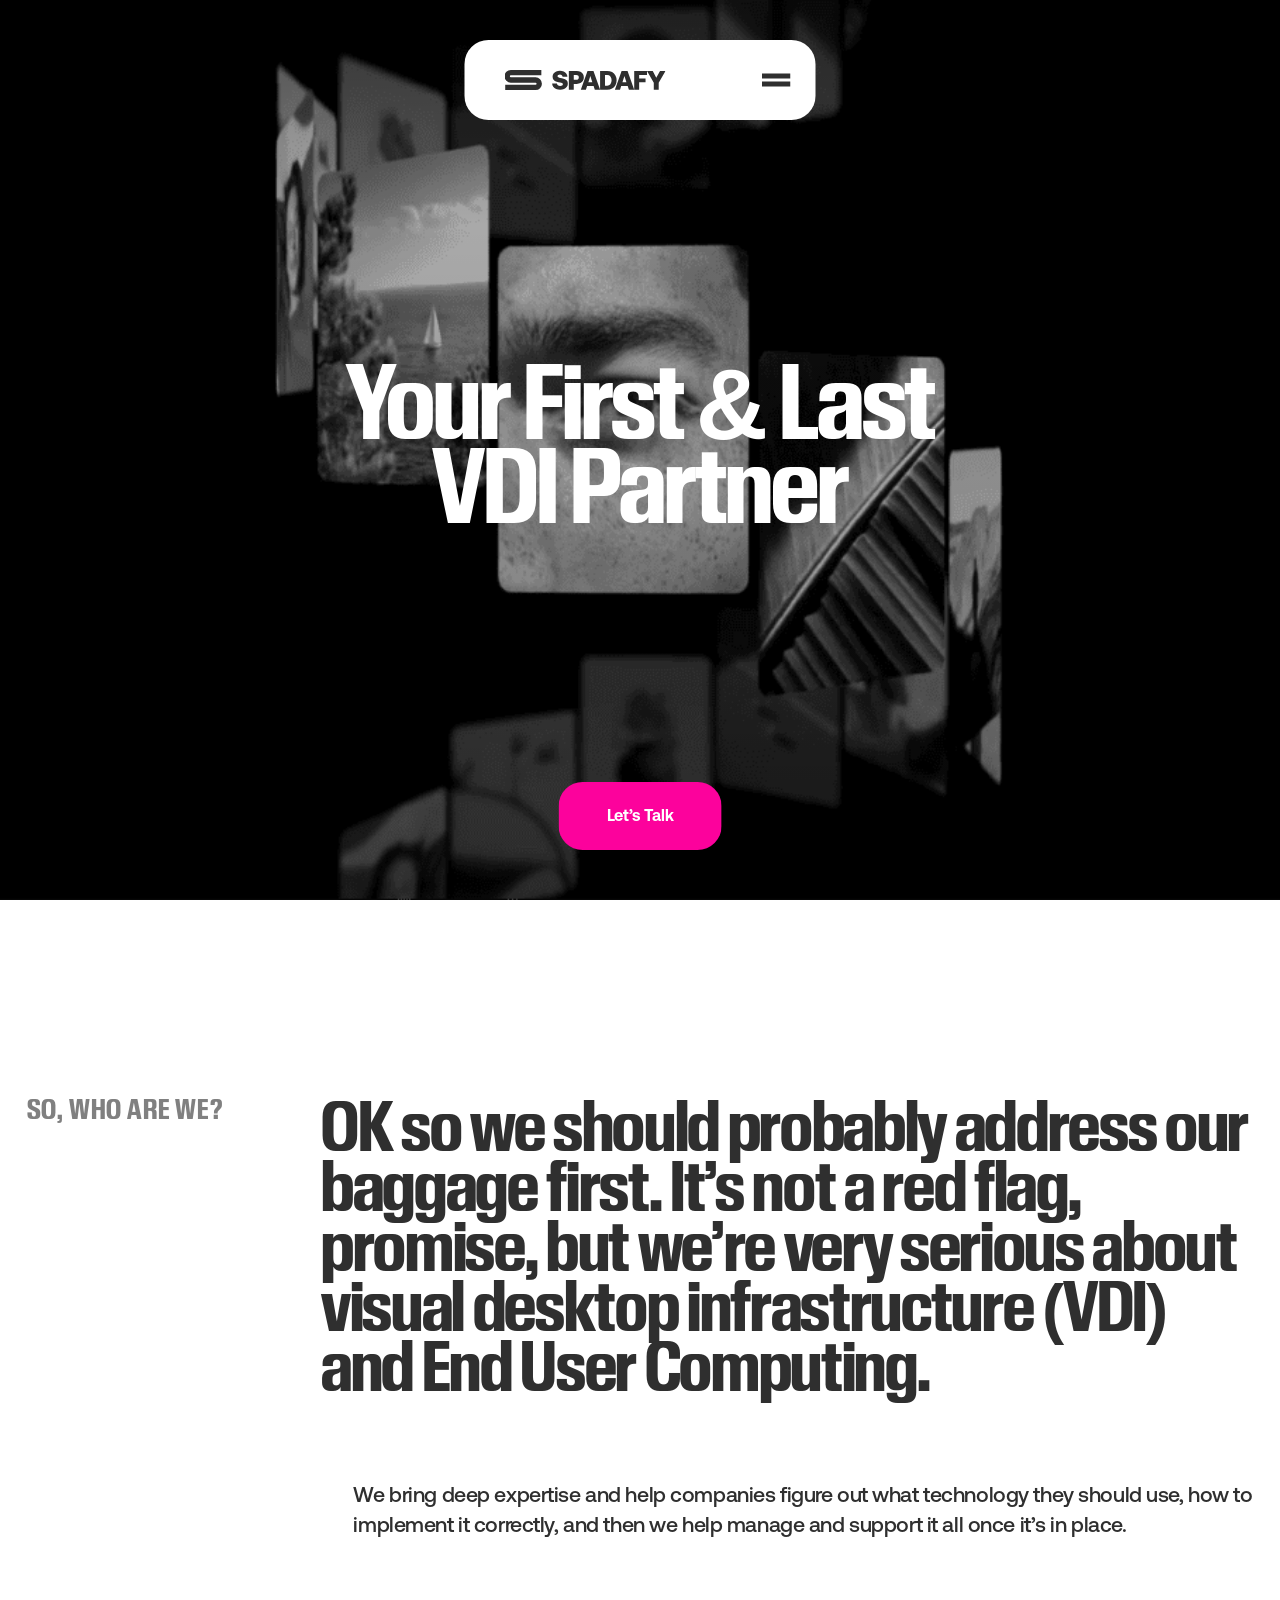
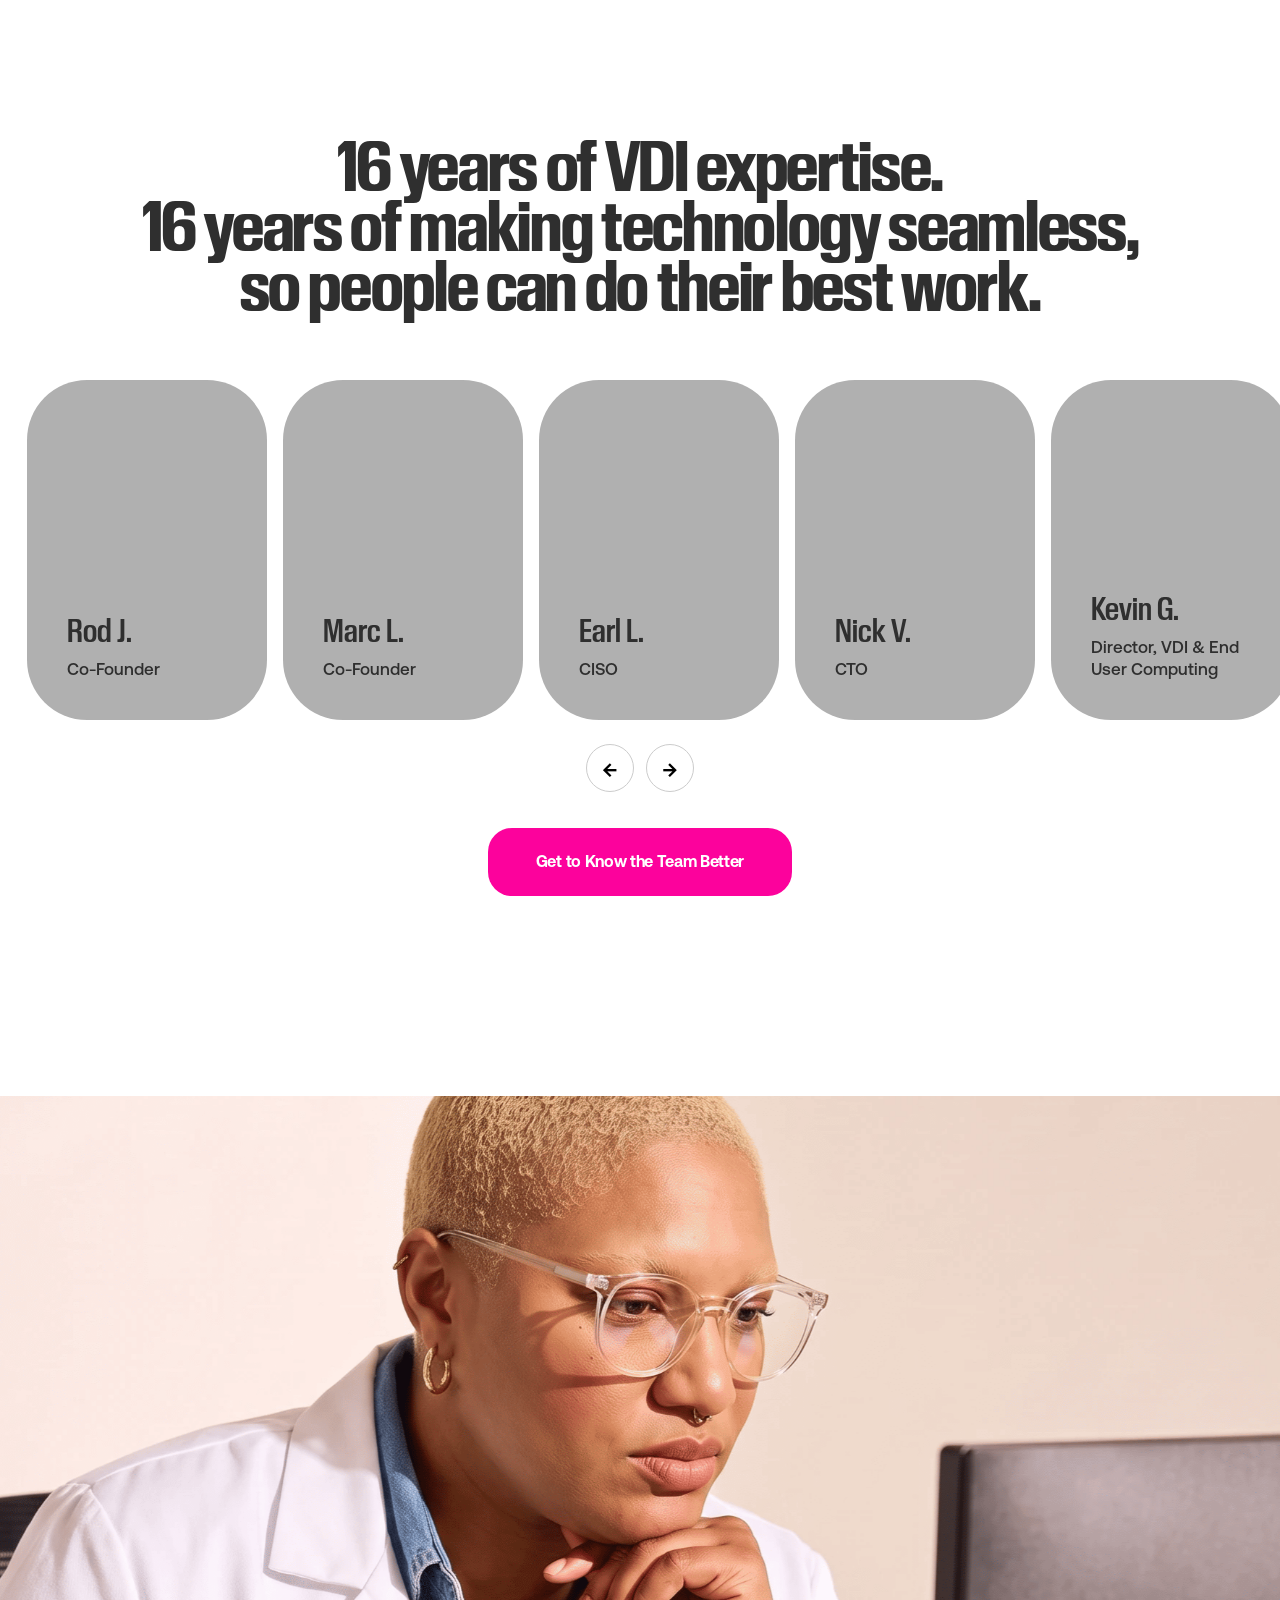
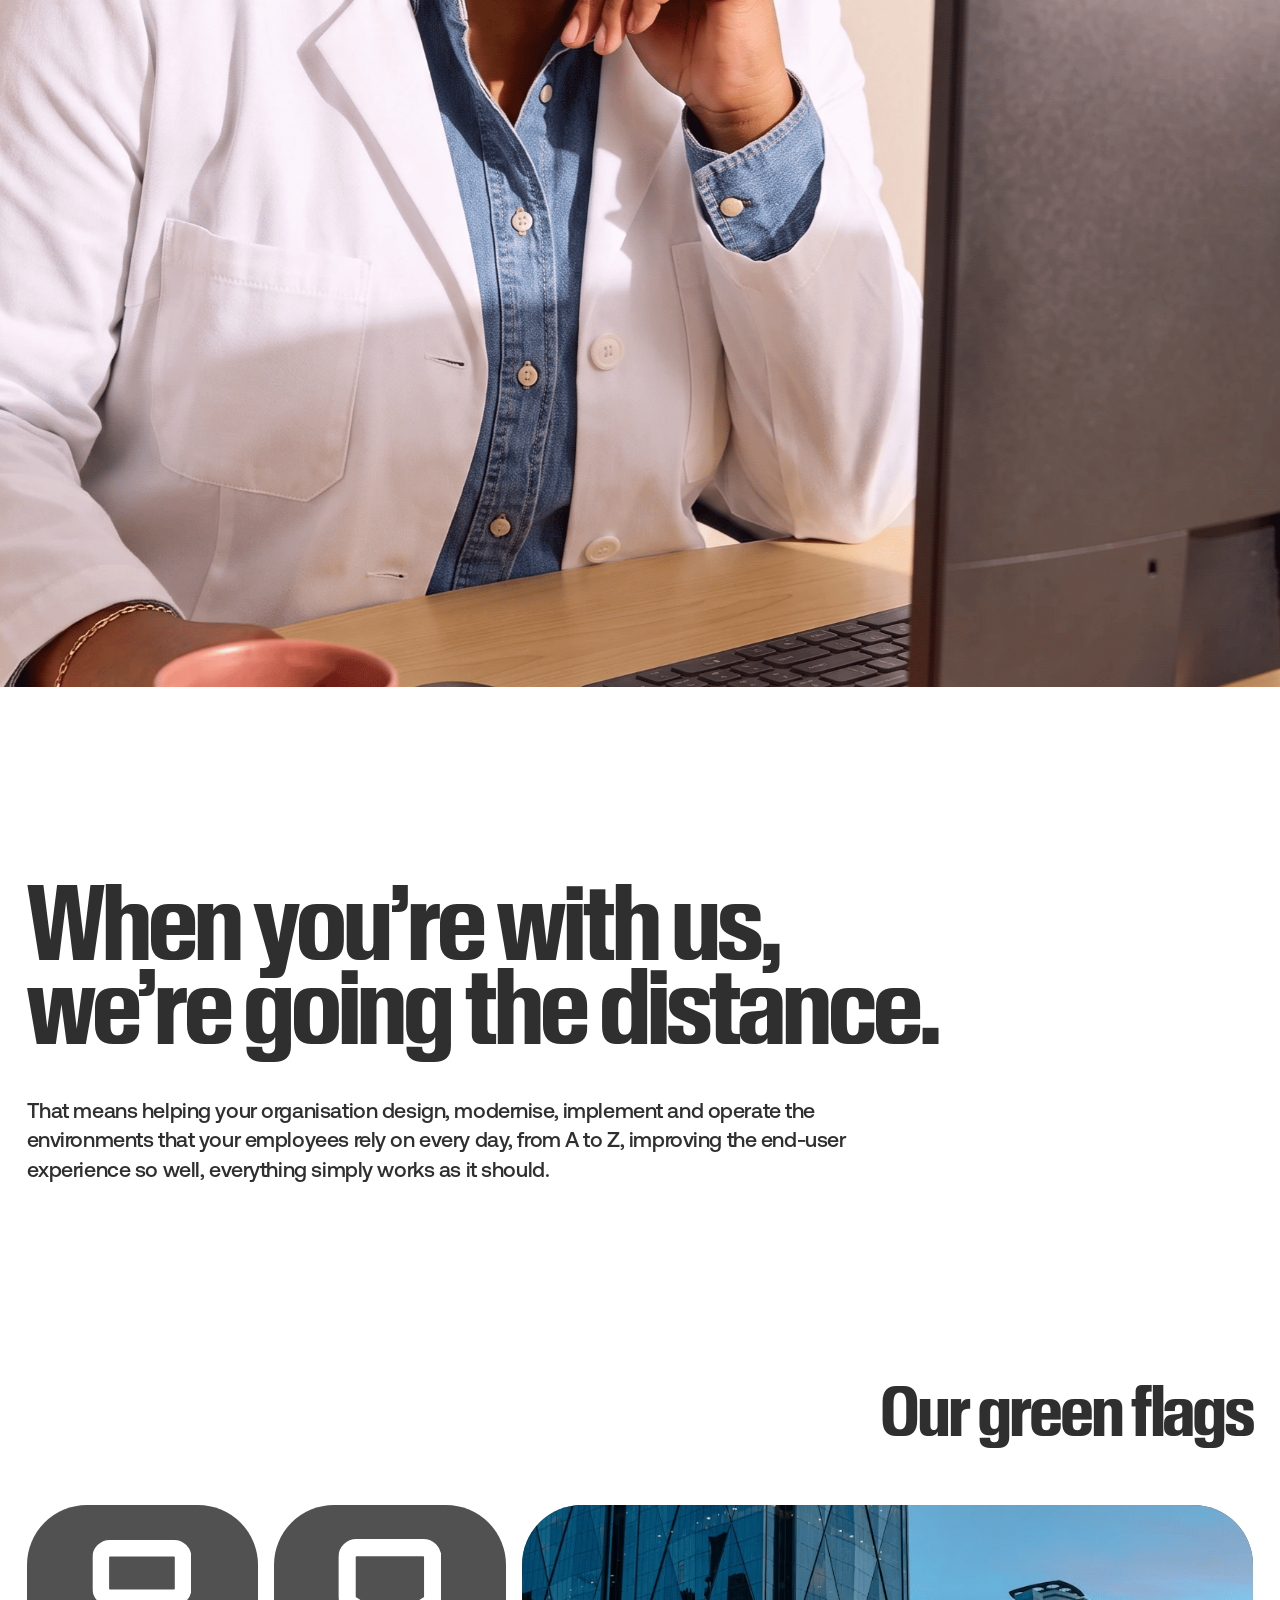
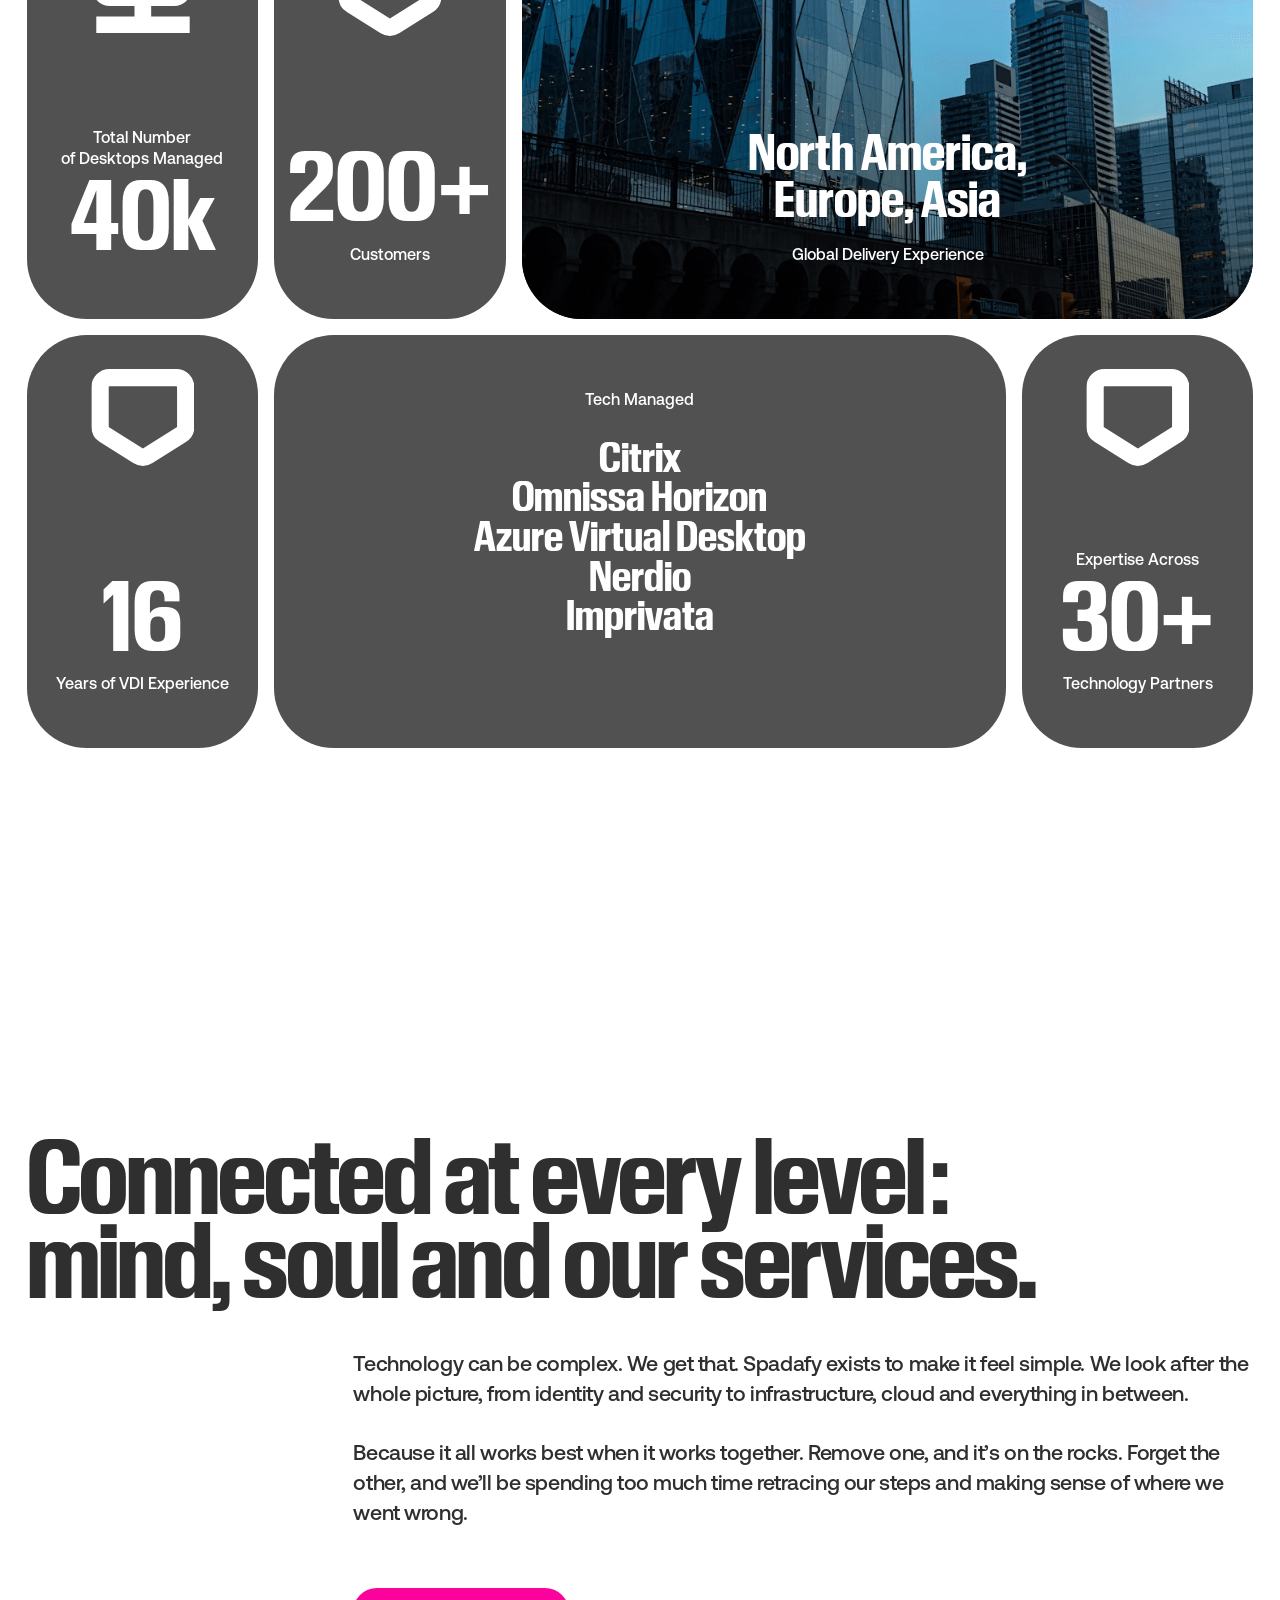
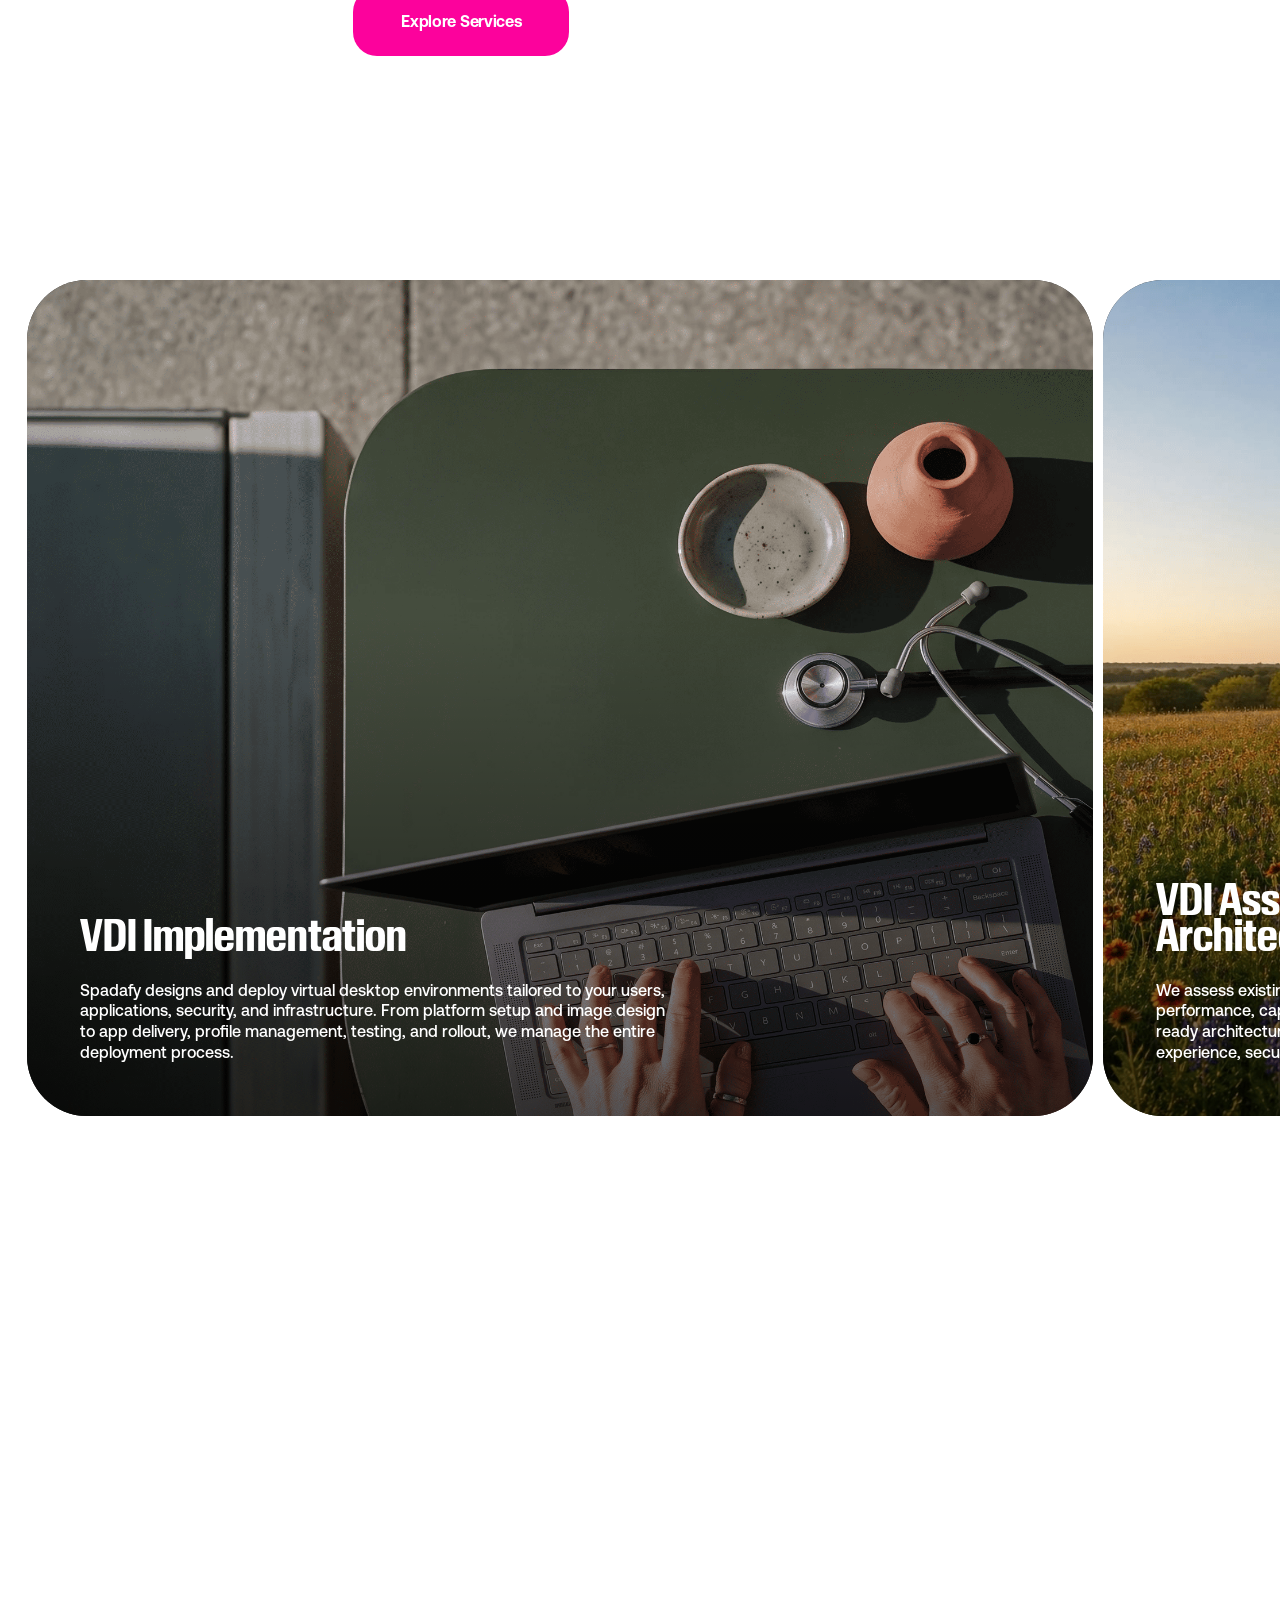
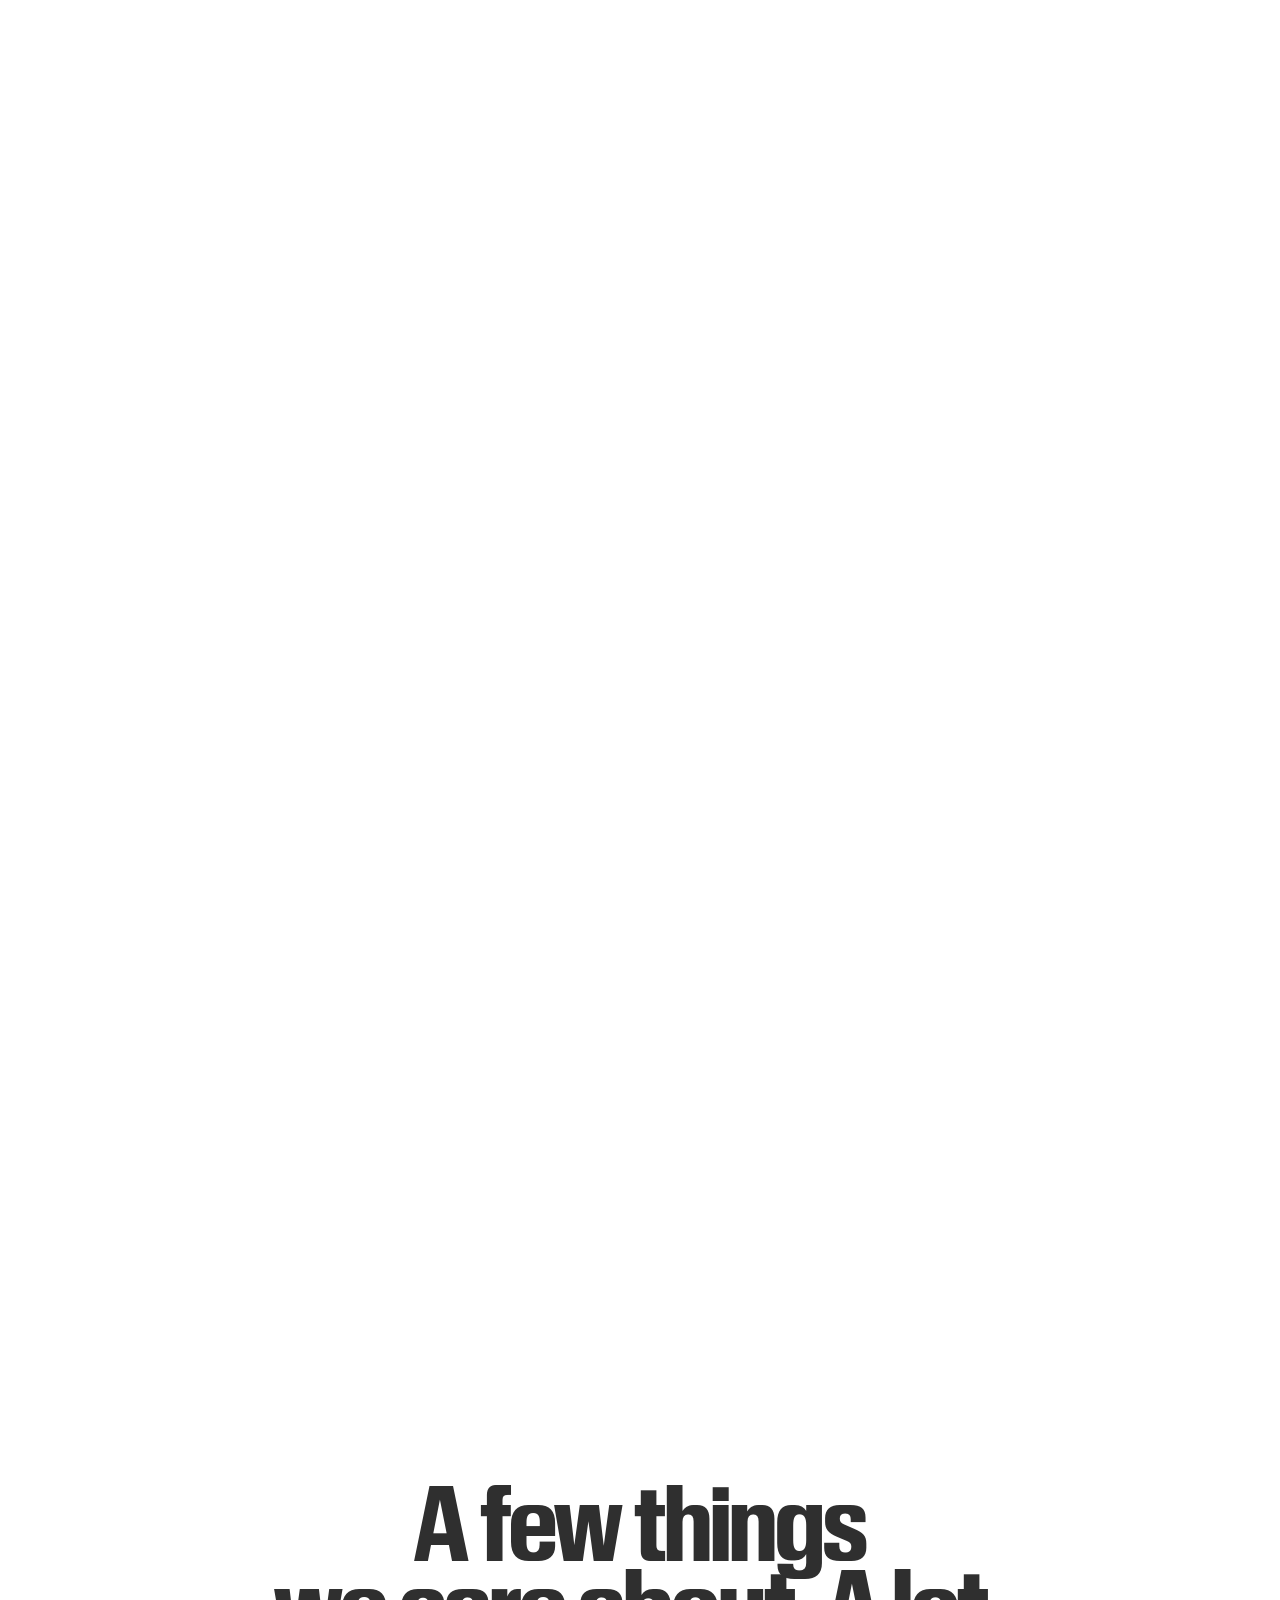
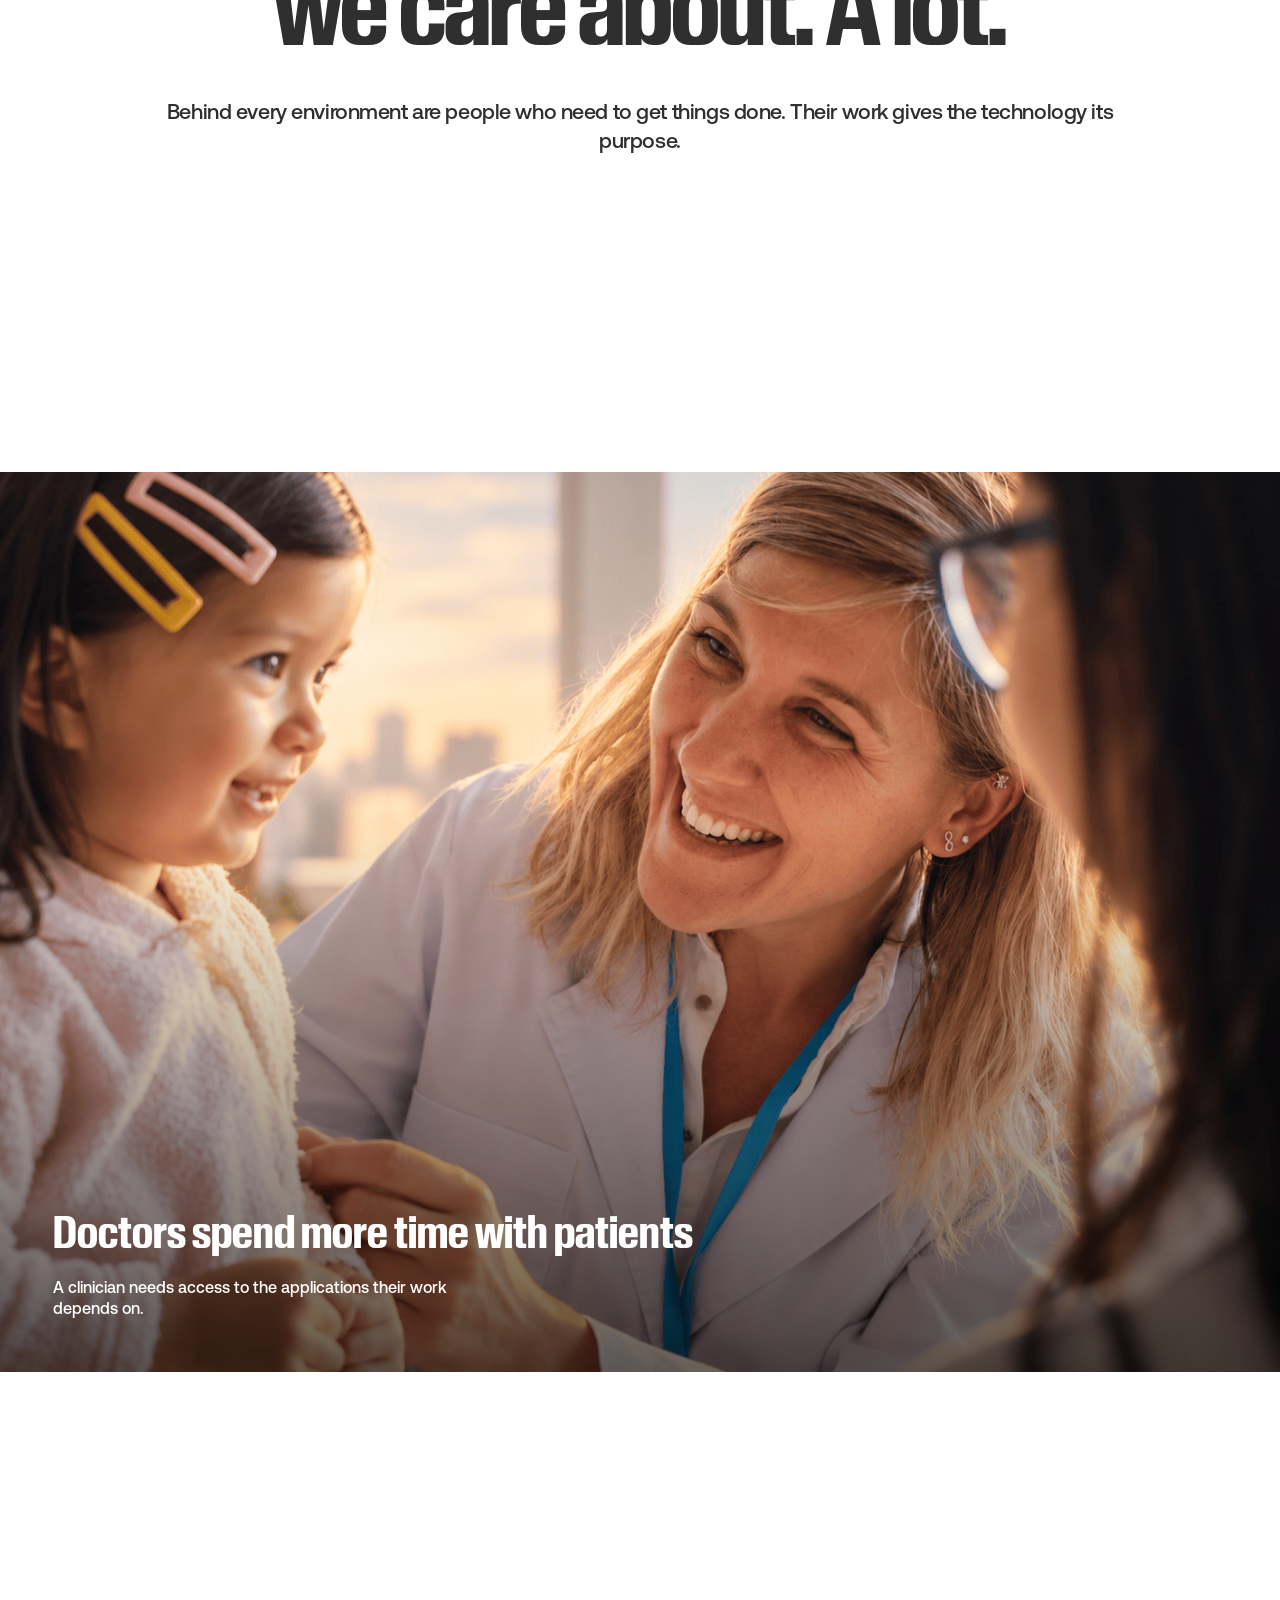
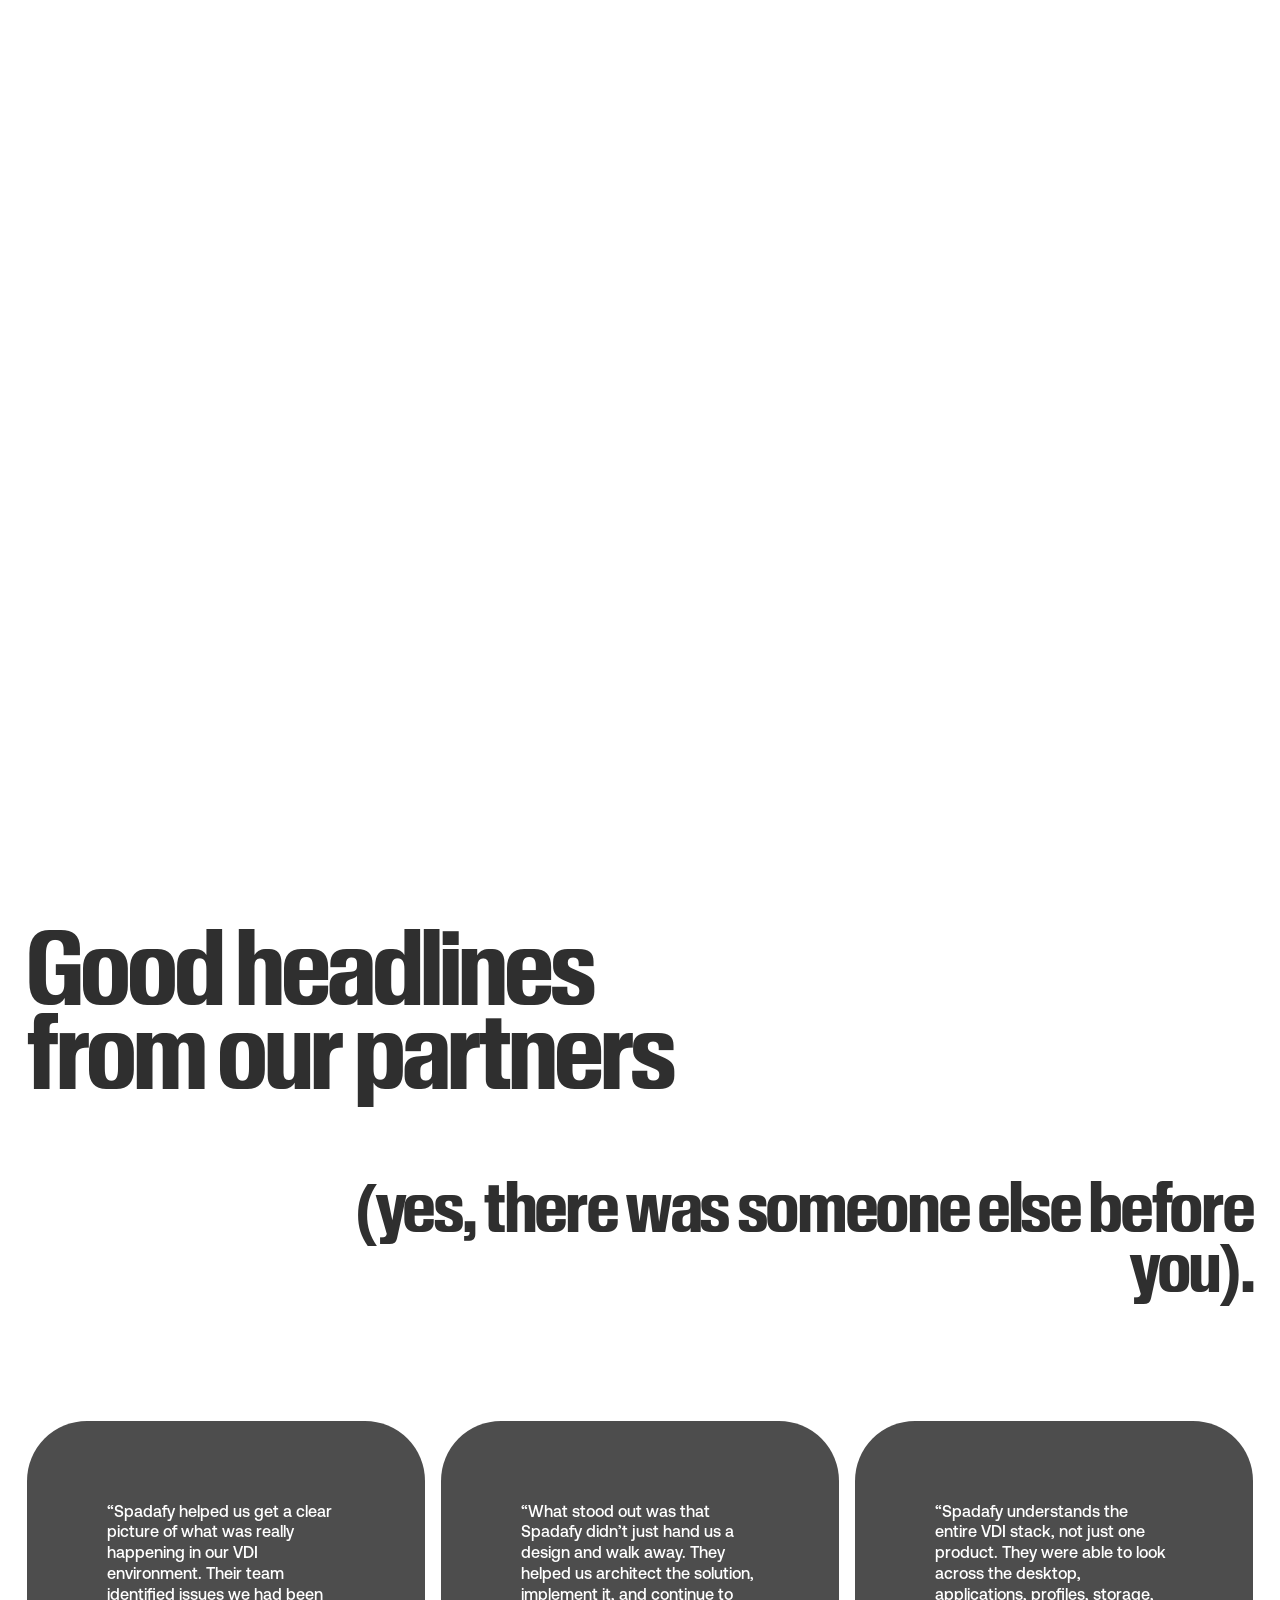
<file: index.html>
<!doctype html>
<html lang="en">
<head>
  <meta charset="utf-8">
  <meta name="viewport" content="width=device-width, initial-scale=1">
  <meta name="theme-color" content="#2f2f2f">
  <title>Spadafy — Home prototype</title>
  <link rel="stylesheet" href="./styles.css">
  <script defer src="./script.js"></script>
</head>
<body>
  <header class="site-header">
    <div class="header-pill">
      <a class="brand" href="#top" aria-label="Spadafy, back to top"><img src="./assets/b980e.svg" alt="Spadafy"></a>
      <button class="menu-toggle" type="button" aria-label="Open menu" aria-expanded="false" aria-controls="site-menu"><img src="./assets/d3999.svg" alt=""></button>
    </div>
    <nav class="site-menu" id="site-menu" aria-label="Main navigation" hidden>
      <a href="#team">The team</a><a href="#services">Services</a><a href="#care">What we care about</a><a href="#health-check">Health Check</a><a href="#contact">Contact</a>
    </nav>
  </header>

  <main id="top">
    <section class="hero" aria-labelledby="hero-title">
      <img class="hero-image" src="./assets/e1294.png" alt="" fetchpriority="high">
      <div class="hero-shade"></div>
      <h1 id="hero-title">Your First &amp; Last<br>VDI Partner</h1>
      <a class="pill-button hero-button" href="#contact">Let’s Talk</a>
    </section>

    <section class="team-intro panel-white" id="team">
      <div class="page-gutter">
        <div class="team-opening">
          <div class="team-lead"><span class="eyebrow">So, who are we?</span><h2>OK so we should probably address our baggage first. It’s not a red flag, promise, but we’re very serious about visual desktop infrastructure (VDI) and End User Computing.</h2></div>
          <p class="section-body align-right">We bring deep expertise and help companies figure out what technology they should use, how to implement it correctly, and then we help manage and support it all once it’s in place.</p>
        </div>
        <div class="team-roster">
          <h3>16 years of VDI expertise.<br>16 years of making technology seamless,<br>so people can do their best work.</h3>
          <div class="team-carousel" tabindex="0" aria-label="Spadafy team carousel">
            <div class="team-track">
              <article class="person"><h4>Rod J.</h4><p>Co-Founder</p></article>
              <article class="person"><h4>Marc L.</h4><p>Co-Founder</p></article>
              <article class="person"><h4>Earl L.</h4><p>CISO</p></article>
              <article class="person"><h4>Nick V.</h4><p>CTO</p></article>
              <article class="person"><h4>Kevin G.</h4><p>Director, VDI &amp; End User Computing</p></article>
              <article class="person"><h4>Dan G.</h4><p>Director of IT Infrastructure</p></article>
              <article class="person"><h4>Bill S.</h4><p>VP of IT Infrastructure</p></article>
              <article class="person"><h4>Kyle M.</h4><p>VP of Technology Solutions</p></article>
              <article class="person"><h4>Amy M.</h4><p>Senior Unified Collaboration Engineer</p></article>
              <article class="person"><h4>Cody Harmon</h4><p>Director of Networking Engineering</p></article>
              <article class="person"><h4>Luke S.</h4><p>Solutions Engineer</p></article>
              <article class="person"><h4>Carl O.</h4><p>Solutions Engineer</p></article>
            </div>
          </div>
          <div class="carousel-controls"><button type="button" id="team-prev" aria-label="Previous team members">←</button><button type="button" id="team-next" aria-label="Next team members">→</button></div>
          <button class="pill-button" type="button" data-dialog-open>Get to Know the Team Better</button>
        </div>
      </div>
    </section>

    <section class="image-bridge" aria-label="People at work"><img src="./assets/c3576.png" alt="A person working at a desk"></section>

    <section class="stats panel-white" id="stats">
      <div class="page-gutter">
        <h2 class="display-title">When you’re with us,<br>we’re going the distance.</h2>
        <p class="section-body stats-copy">That means helping your organisation design, modernise, implement and operate the environments that your employees rely on every day, from A to Z, improving the end-user experience so well, everything simply works as it should.</p>
        <h3 class="sub-title green-title">Our green flags</h3>
        <div class="stats-grid">
          <article class="stat stat-small"><img class="stat-icon" src="./assets/410ff.svg" alt=""><div><p>Total Number<br>of Desktops Managed</p><strong>40k</strong></div></article>
          <article class="stat stat-small"><img class="stat-icon" src="./assets/e484e.svg" alt=""><div><strong>200+</strong><p>Customers</p></div></article>
          <article class="stat stat-global"><img class="stat-photo" src="./assets/80615.png" alt=""><div><strong>North America,<br>Europe, Asia</strong><p>Global Delivery Experience</p></div></article>
          <article class="stat stat-small"><img class="stat-icon" src="./assets/e484e.svg" alt=""><div><strong>16</strong><p>Years of VDI Experience</p></div></article>
          <article class="stat stat-tech"><div><p>Tech Managed</p><strong>Citrix<br>Omnissa Horizon<br>Azure Virtual Desktop<br>Nerdio<br>Imprivata</strong></div></article>
          <article class="stat stat-small"><img class="stat-icon" src="./assets/e484e.svg" alt=""><div><p>Expertise Across</p><strong>30+</strong><p>Technology Partners</p></div></article>
        </div>
      </div>
    </section>

    <section class="services-intro panel-white" id="services">
      <div class="page-gutter">
        <h2 class="display-title">Connected at every level:<br>mind, soul and our services.</h2>
        <div class="intro-copy align-right"><p class="section-body">Technology can be complex. We get that. Spadafy exists to make it feel simple. We look after the whole picture, from identity and security to infrastructure, cloud and everything in between.<br><br>Because it all works best when it works together. Remove one, and it’s on the rocks. Forget the other, and we’ll be spending too much time retracing our steps and making sense of where we went wrong.</p><a class="pill-button" href="#services-list">Explore Services</a></div>
      </div>
    </section>

    <section class="horizontal-section services-section" id="services-list" data-horizontal>
      <div class="horizontal-sticky"><div class="horizontal-track services-track">
        <article class="service-card service-first"><img src="./assets/eb24e.png" alt=""><div class="card-copy"><h3>VDI Implementation</h3><p>Spadafy designs and deploy virtual desktop environments tailored to your users, applications, security, and infrastructure. From platform setup and image design to app delivery, profile management, testing, and rollout, we manage the entire deployment process.</p></div></article>
        <article class="service-card"><img src="./assets/75d68.png" alt=""><div class="card-copy"><h3>VDI Assessments and Architecture Design</h3><p>We assess existing VDI and end-user computing environments to identify performance, capacity, and operational challenges. We then design a future-ready architecture and roadmap aligned with business goals, user experience, security, and growth needs.</p></div></article>
        <article class="service-card"><img src="./assets/6c9e8.png" alt=""><div class="card-copy"><h3>VDI Managed Services</h3><p>We provide ongoing VDI management and engineering support, including monitoring, maintenance, troubleshooting, patching, upgrades, and performance optimization. Acting as an extension of your IT team, we keep environments stable, secure, and continuously improved.</p></div></article>
        <article class="service-card"><img src="./assets/076bb.png" alt=""><div class="card-copy"><h3>User Experience &amp;<br>Performance Optimization</h3><p>We analyze the end-user experience across login times, application performance, profiles, desktops, and infrastructure to uncover bottlenecks. Using real-world data, we optimize VDI environments for faster, more reliable, and consistent user experiences.</p></div></article>
        <article class="service-card"><img src="./assets/fdf15.png" alt=""><div class="card-copy"><h3>Hybrid Cloud Modernization</h3><p>Spadafy helps organizations modernize legacy infrastructure with hybrid environments that blend on-premises platforms and public cloud services. We optimize workload placement, resiliency, scalability, and cost efficiency while creating a practical path to modernization.</p></div></article>
        <article class="service-card"><img src="./assets/93c9d.png" alt=""><div class="card-copy"><h3>Imprivata Support</h3><p>We provide implementation, optimization, troubleshooting, and ongoing support for Imprivata environments. We help improve authentication workflows, tap-and-go access, shared workstation experiences, and integration with VDI, clinical applications, and endpoint platforms.</p></div></article>
      </div></div>
    </section>

    <section class="care-intro panel-white" id="care"><h2 class="display-title centered">A few things<br>we care about. A lot.</h2><p class="section-body">Behind every environment are people who need to get things done. Their work gives the technology its purpose.</p></section>
    <section class="horizontal-section care-section" id="care-list" data-horizontal>
      <div class="horizontal-sticky"><div class="horizontal-track care-track">
        <article class="care-slide"><img src="./assets/e24eb.png" alt=""><div class="card-copy"><h3>Doctors spend more time with patients</h3><p>A clinician needs access to the applications their work depends on.</p></div></article>
        <article class="care-slide"><img src="./assets/617b2.png" alt=""><div class="card-copy"><h3>Employees start where they left off</h3><p>A colleague needs to reach their working environment from another location</p></div></article>
        <article class="care-slide"><img src="./assets/0b086.png" alt=""><div class="card-copy"><h3>IT teams solve bigger problems instead of repeating the same fixes</h3><p>IT needs a manageable way to support people, desktops and access.</p></div></article>
      </div></div>
    </section>

    <section class="testimonials panel-white"><div class="page-gutter"><h2 class="display-title">Good headlines<br>from our partners</h2><p class="sub-title testimonial-sub">(yes, there was someone else before you).</p><div class="testimonial-grid"><blockquote><p>“Spadafy helped us get a clear picture of what was really happening in our VDI environment. Their team identified issues we had been chasing for months and gave us a practical roadmap to improve performance and stability.”</p><cite>Enterprise IT Director</cite></blockquote><blockquote><p>“What stood out was that Spadafy didn’t just hand us a design and walk away. They helped us architect the solution, implement it, and continue to support the environment as an extension of our internal team.”</p><cite>VP of Infrastructure</cite></blockquote><blockquote><p>“Spadafy understands the entire VDI stack, not just one product. They were able to look across the desktop, applications, profiles, storage, and infrastructure to improve the overall user experience.”</p><cite>Director of End User Computing</cite></blockquote></div></div></section>

    <section class="health-check panel-white" id="health-check"><div class="page-gutter"><div class="health-top"><span class="eyebrow">Are we good?</span><h2>We offer a free Health Check so that we can get to the root of the problem quickly and efficiently.</h2><div class="health-summary align-right"><p class="section-body">VDI and infrastructure problems are rarely caused by one thing. It means that once we get talking, we can bunker down and build a practical plan versus jumping to conclusions.</p><a class="pill-button" href="#health-steps">Explore the Health Check</a></div></div><div class="health-steps" id="health-steps"><article><span>01</span><div><h3>Book free consultation</h3><p>Get started by scheduling a free consultation. We’ll listen to your needs and explore how we can help bring your project to life.</p></div></article><article><span>02</span><div><h3>Audit &amp; documentation</h3><p>Our team will conduct a thorough audit of your project, gathering essential details and preparing the documents for next steps.</p></div></article><article><span>03</span><div><h3>Review &amp; feedback</h3><p>Review the action plan we provide, and then let us know if there are any adjustments or suggestions. Collaboration is key!</p></div></article><button type="button" class="request-card" data-contact-open><span>Send a request</span><span>→</span></button></div></div></section>

    <section class="contact-section" id="contact"><img class="contact-goat" src="./assets/0cc90.png" alt="VDI Goat illustration"><br><h2>It’s like they say,<br>communication is key.</h2><p>If, like us, you’re in it for the long haul then shoot us a message.<br>We’re quick texters, don’t worry.</p><button class="pill-button" type="button" data-contact-open>Start a Conversation</button></section>

    <section class="loading-transition" id="next-page" aria-label="Preview of the next page"><div class="loading-sticky"><div class="loading-card"><h2>The Tech</h2></div></div></section>
  </main>

  <dialog id="prototype-dialog"><button type="button" class="dialog-close" aria-label="Close"></button><h2>Spadafy</h2><p>This is a local prototype. The next destination and contact form have not been designed yet.</p><button type="button" class="pill-button dialog-dismiss">Got it</button></dialog>
</body>
</html>
</file>
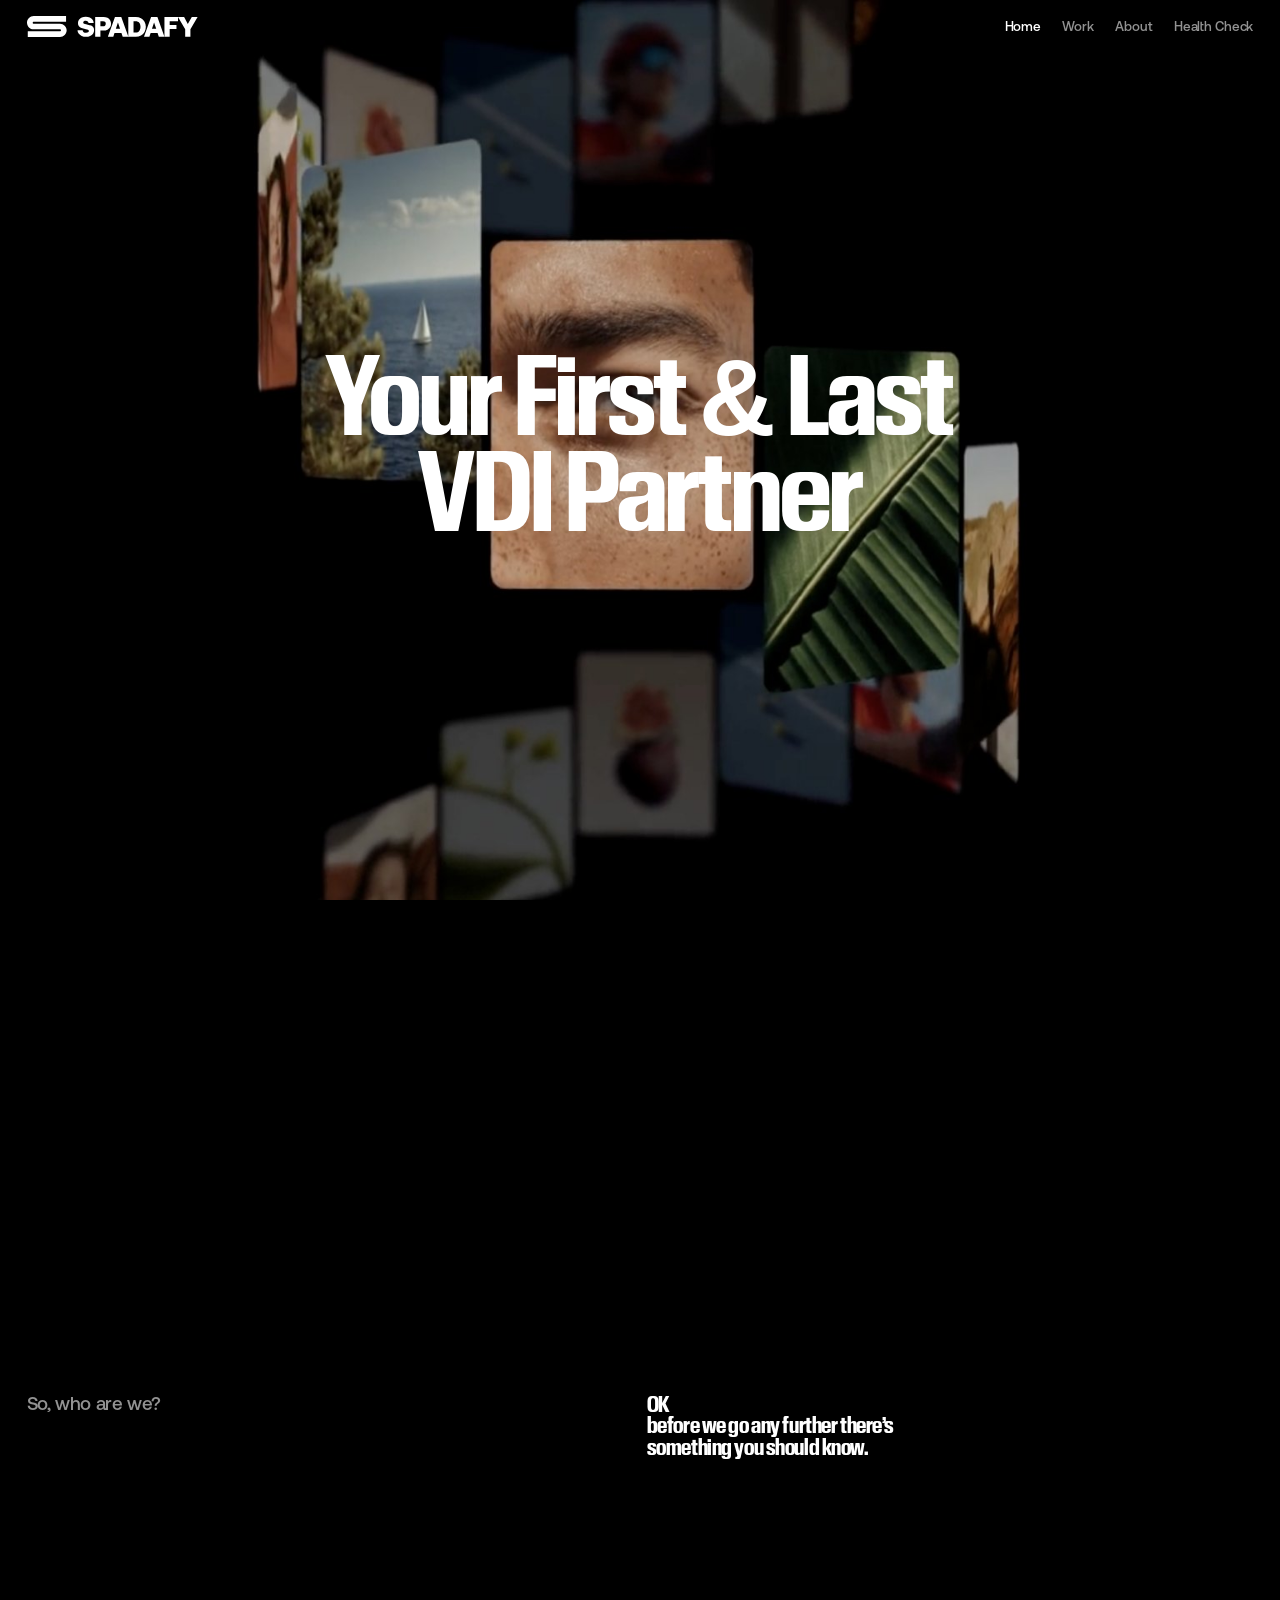
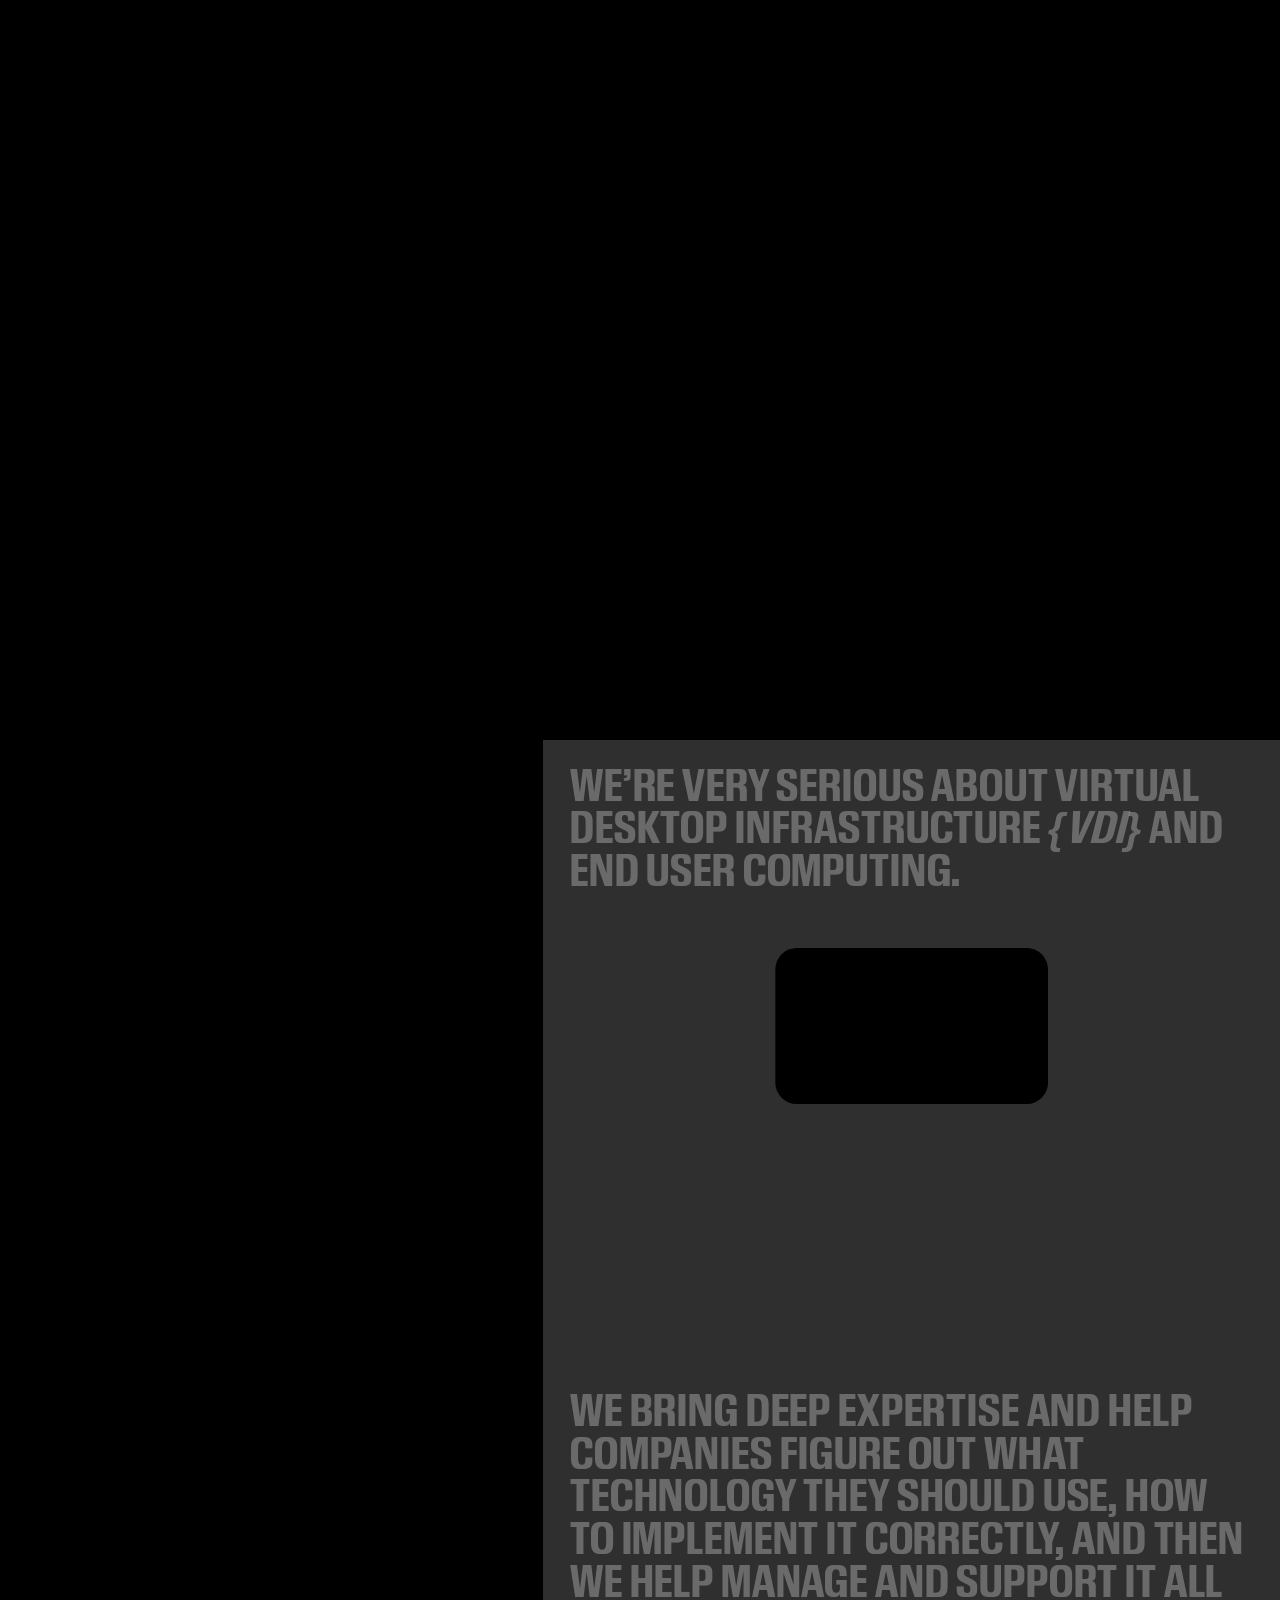
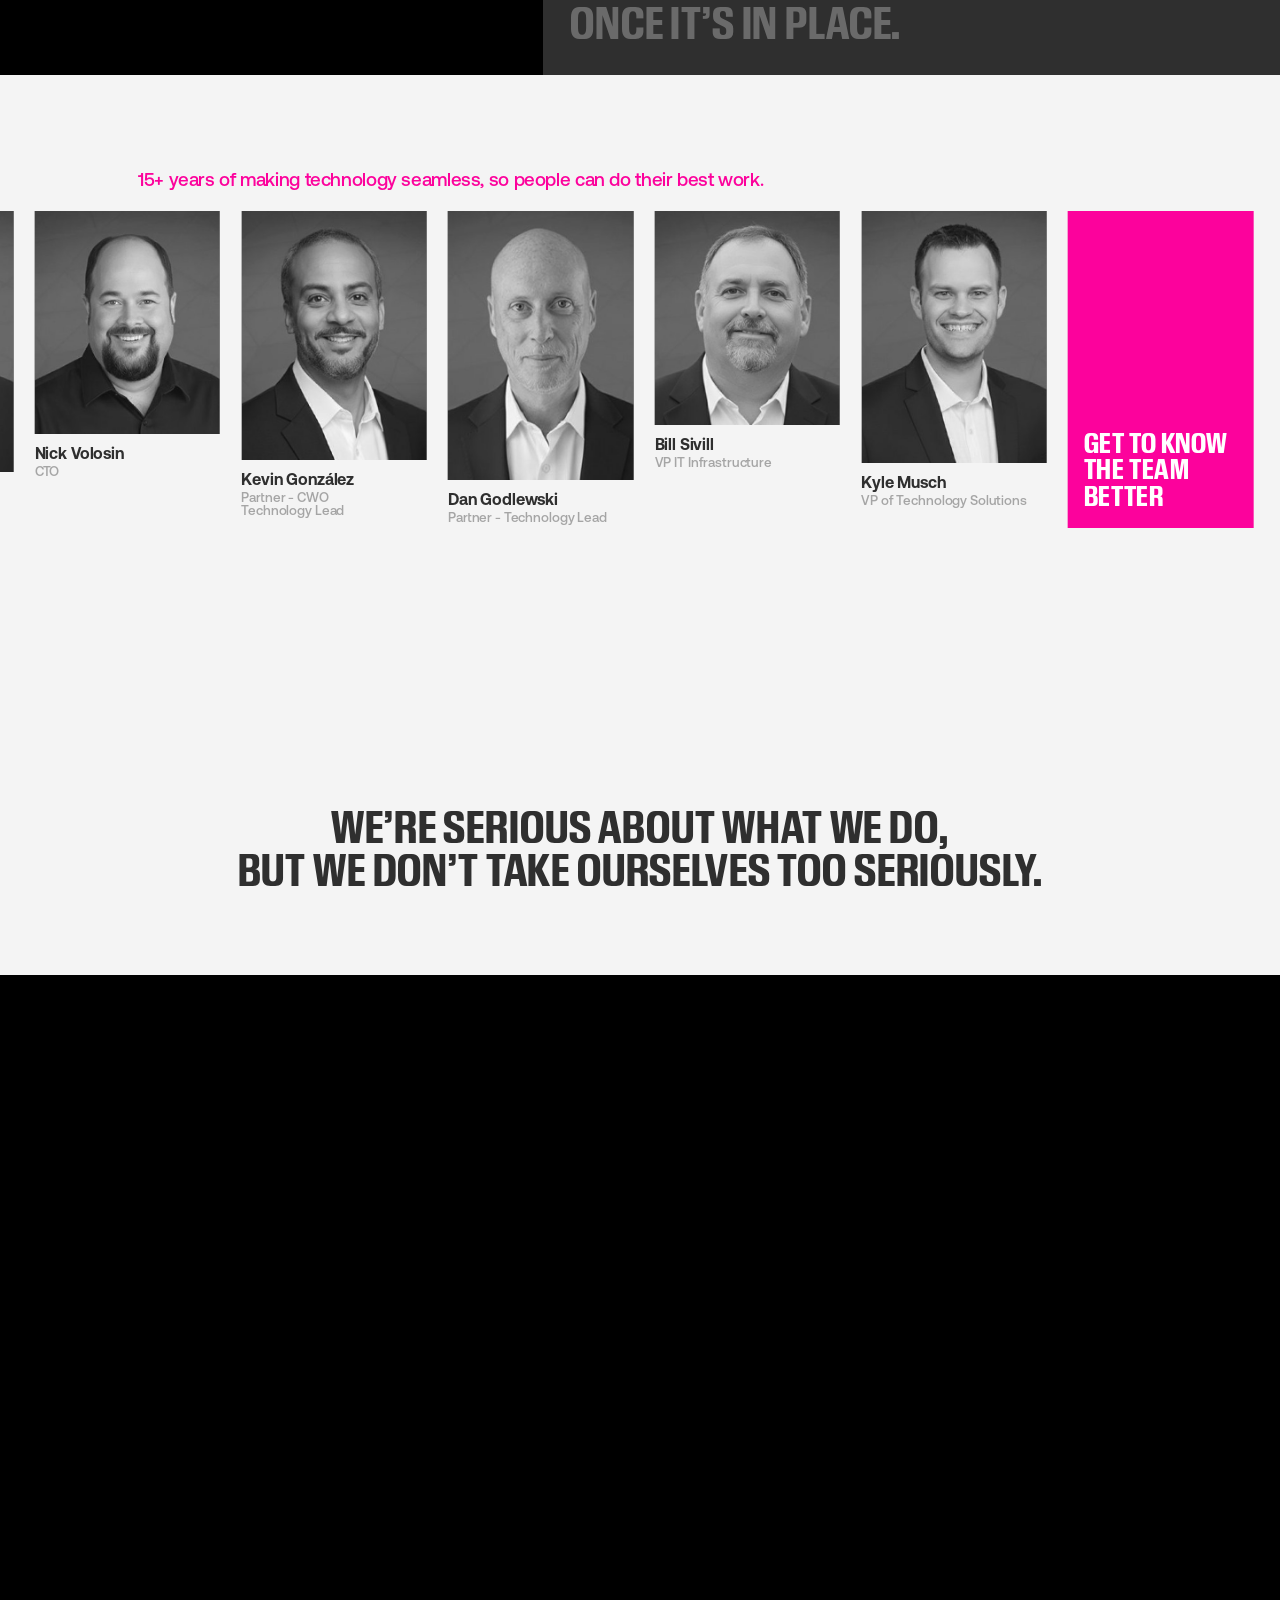
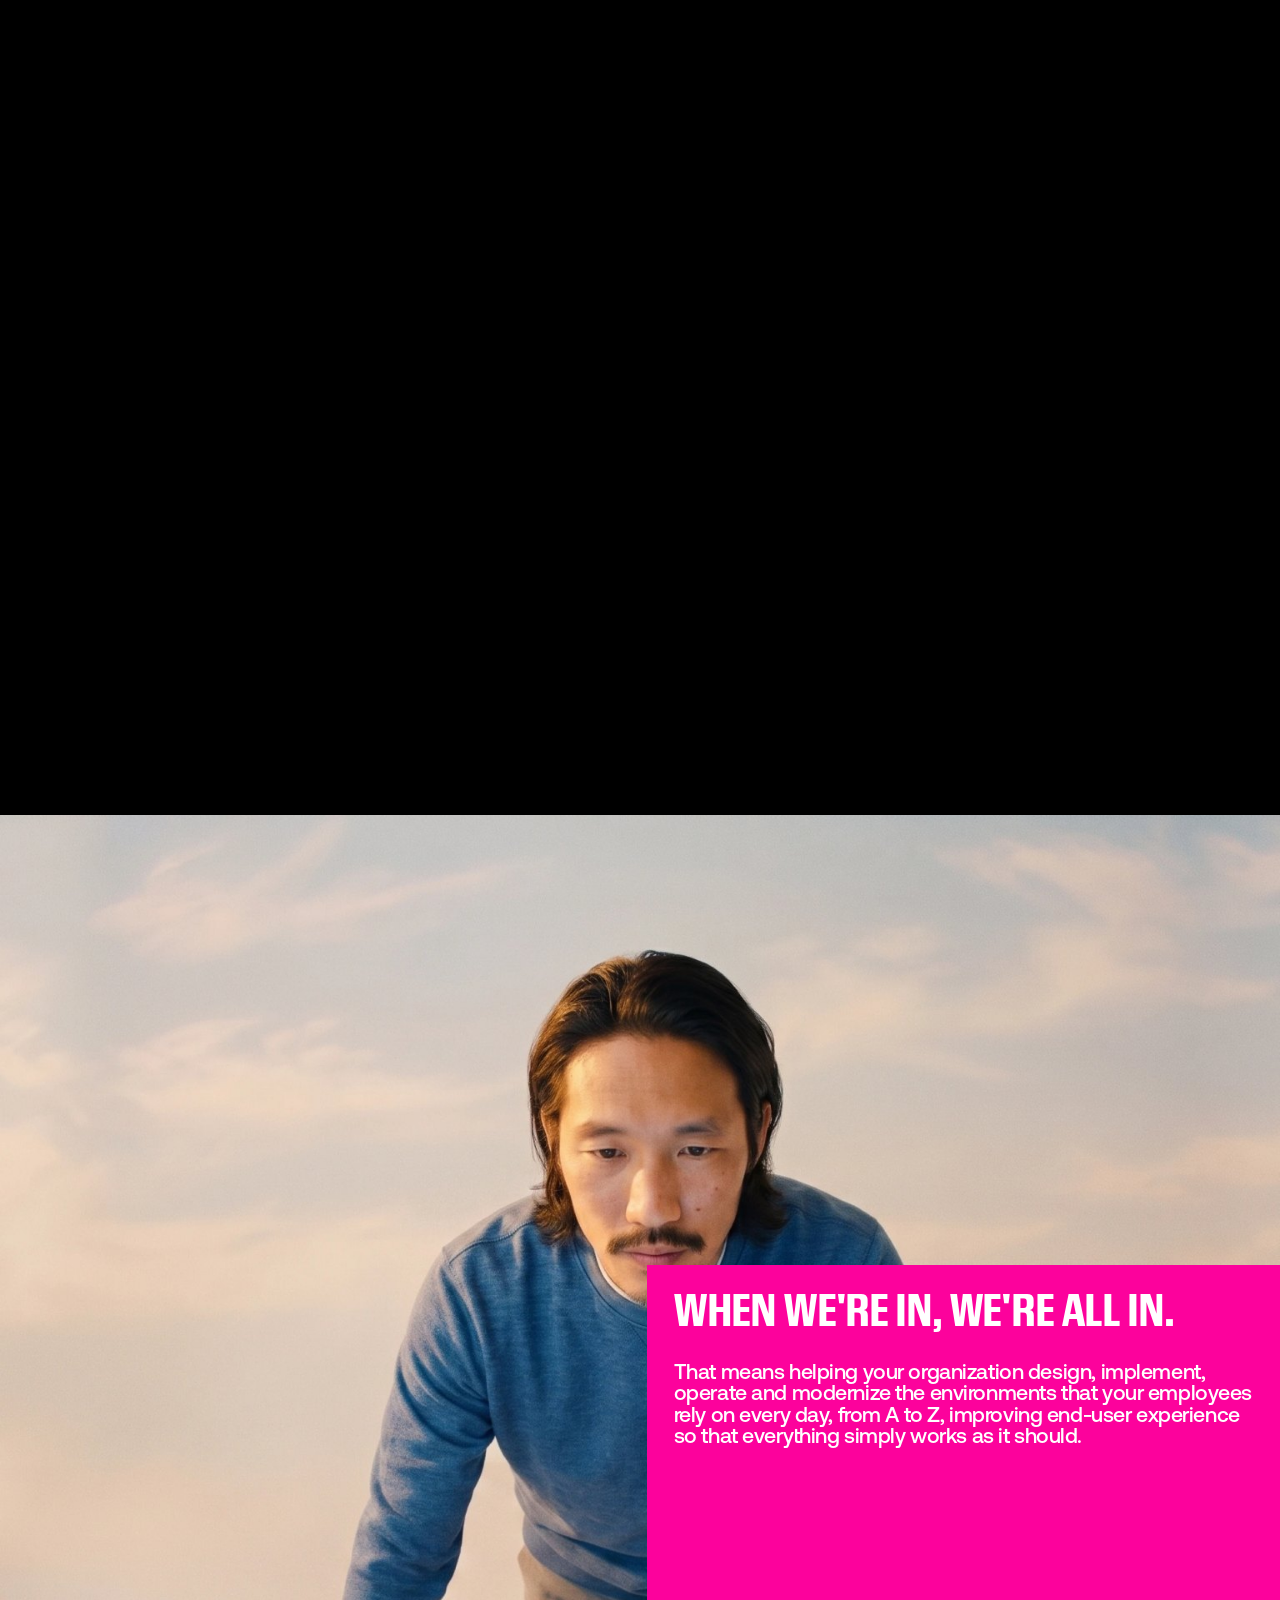
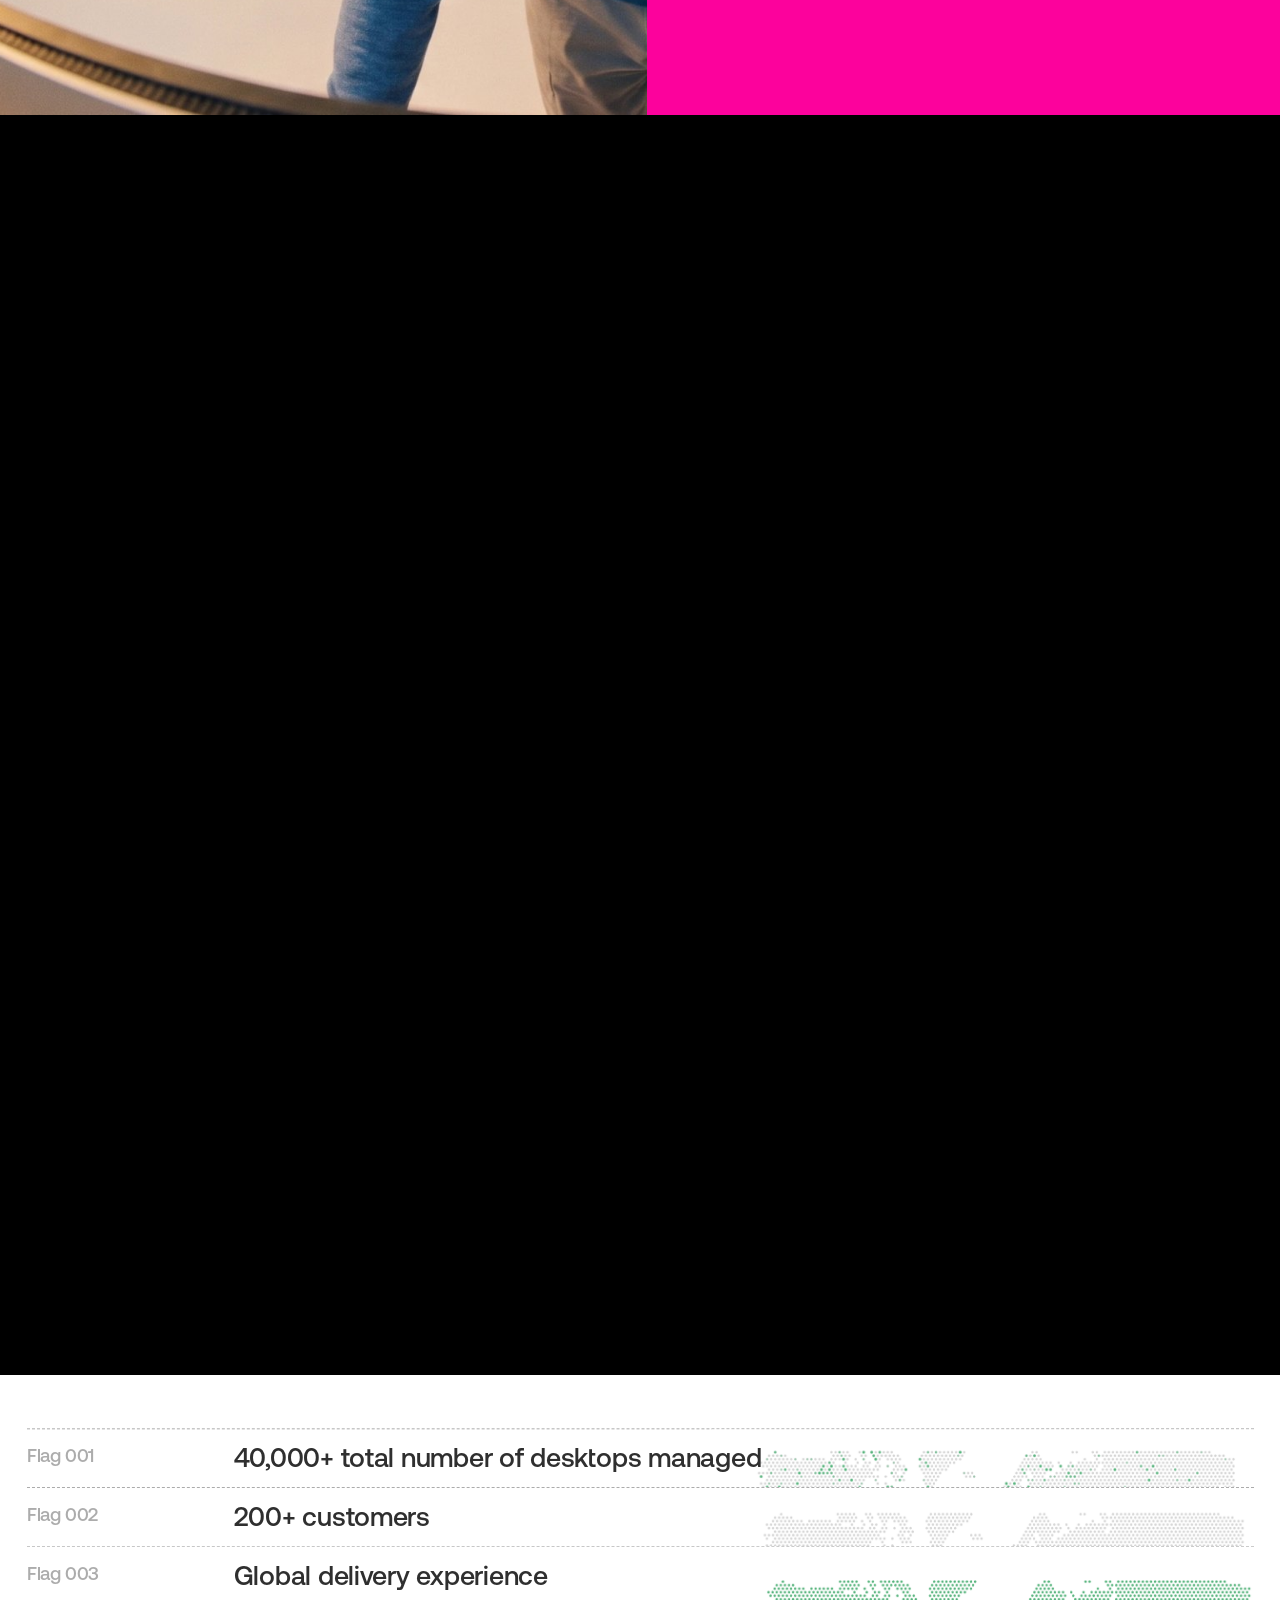
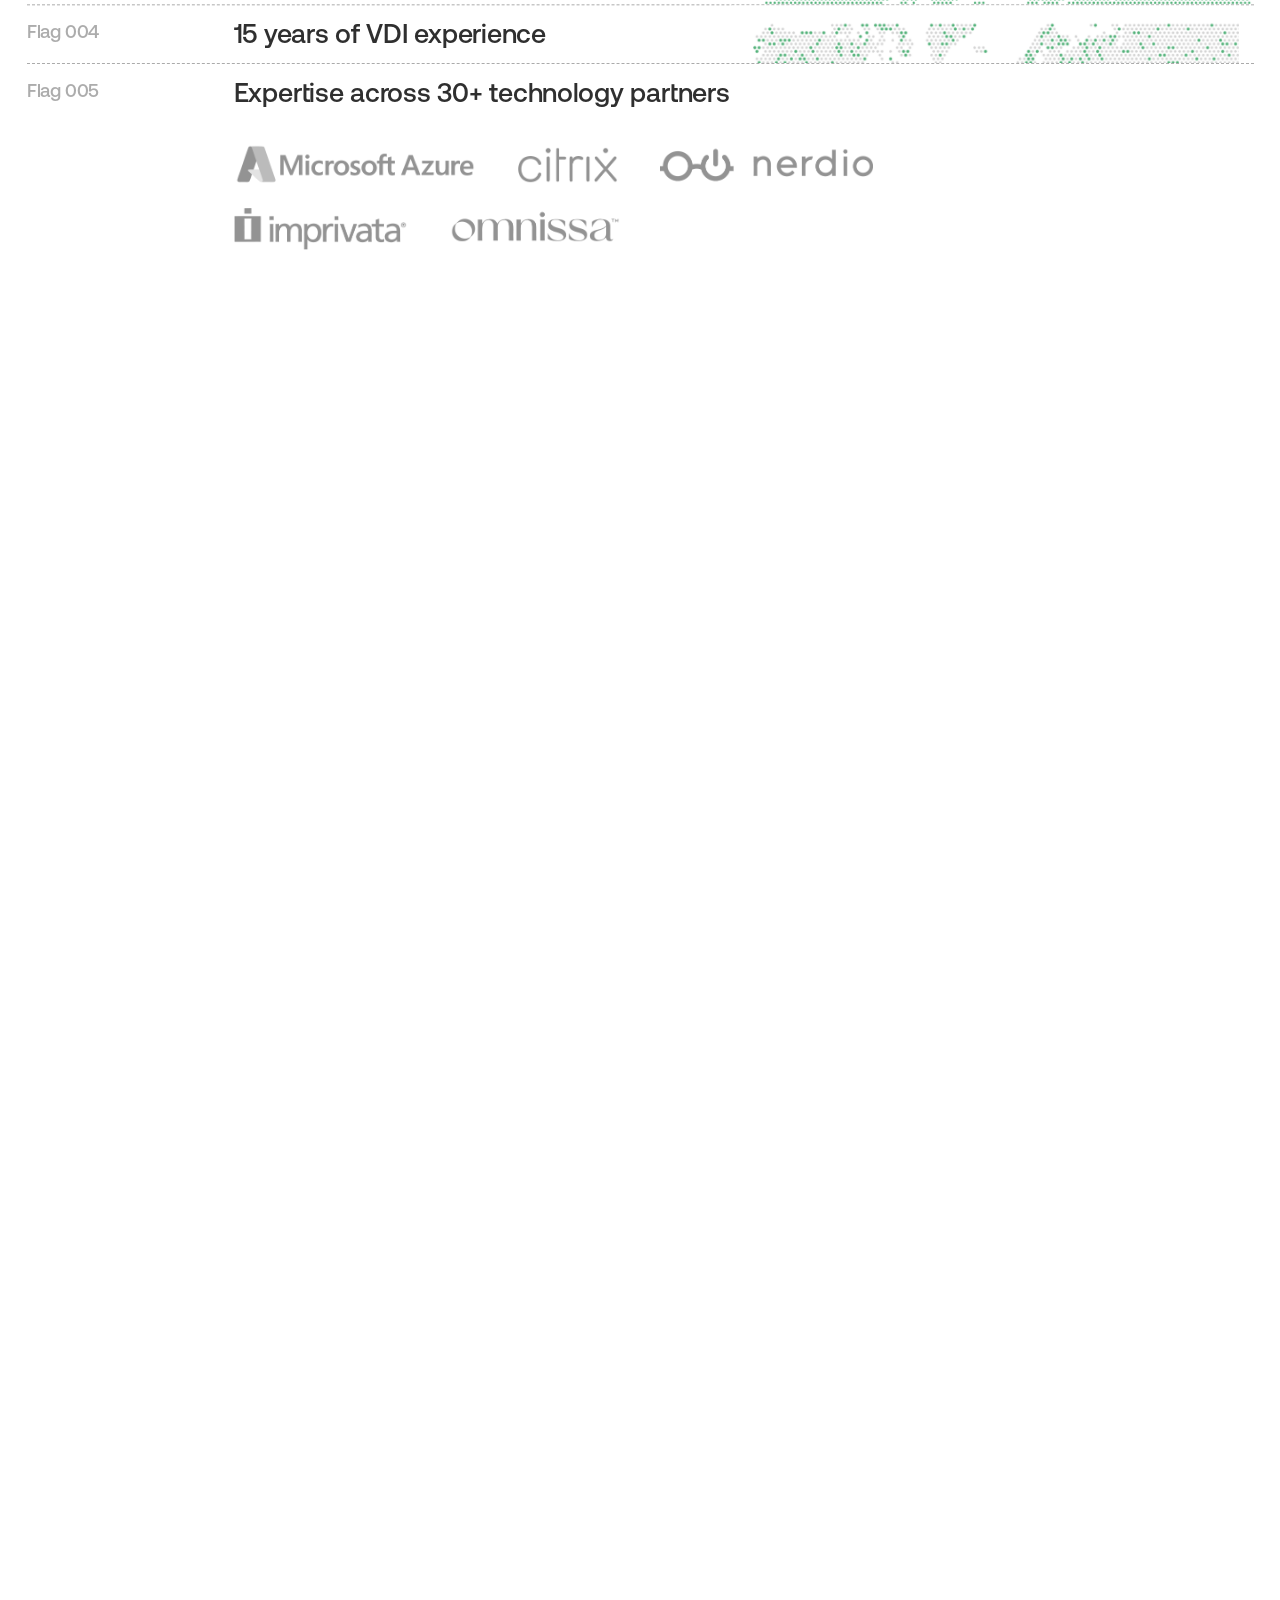
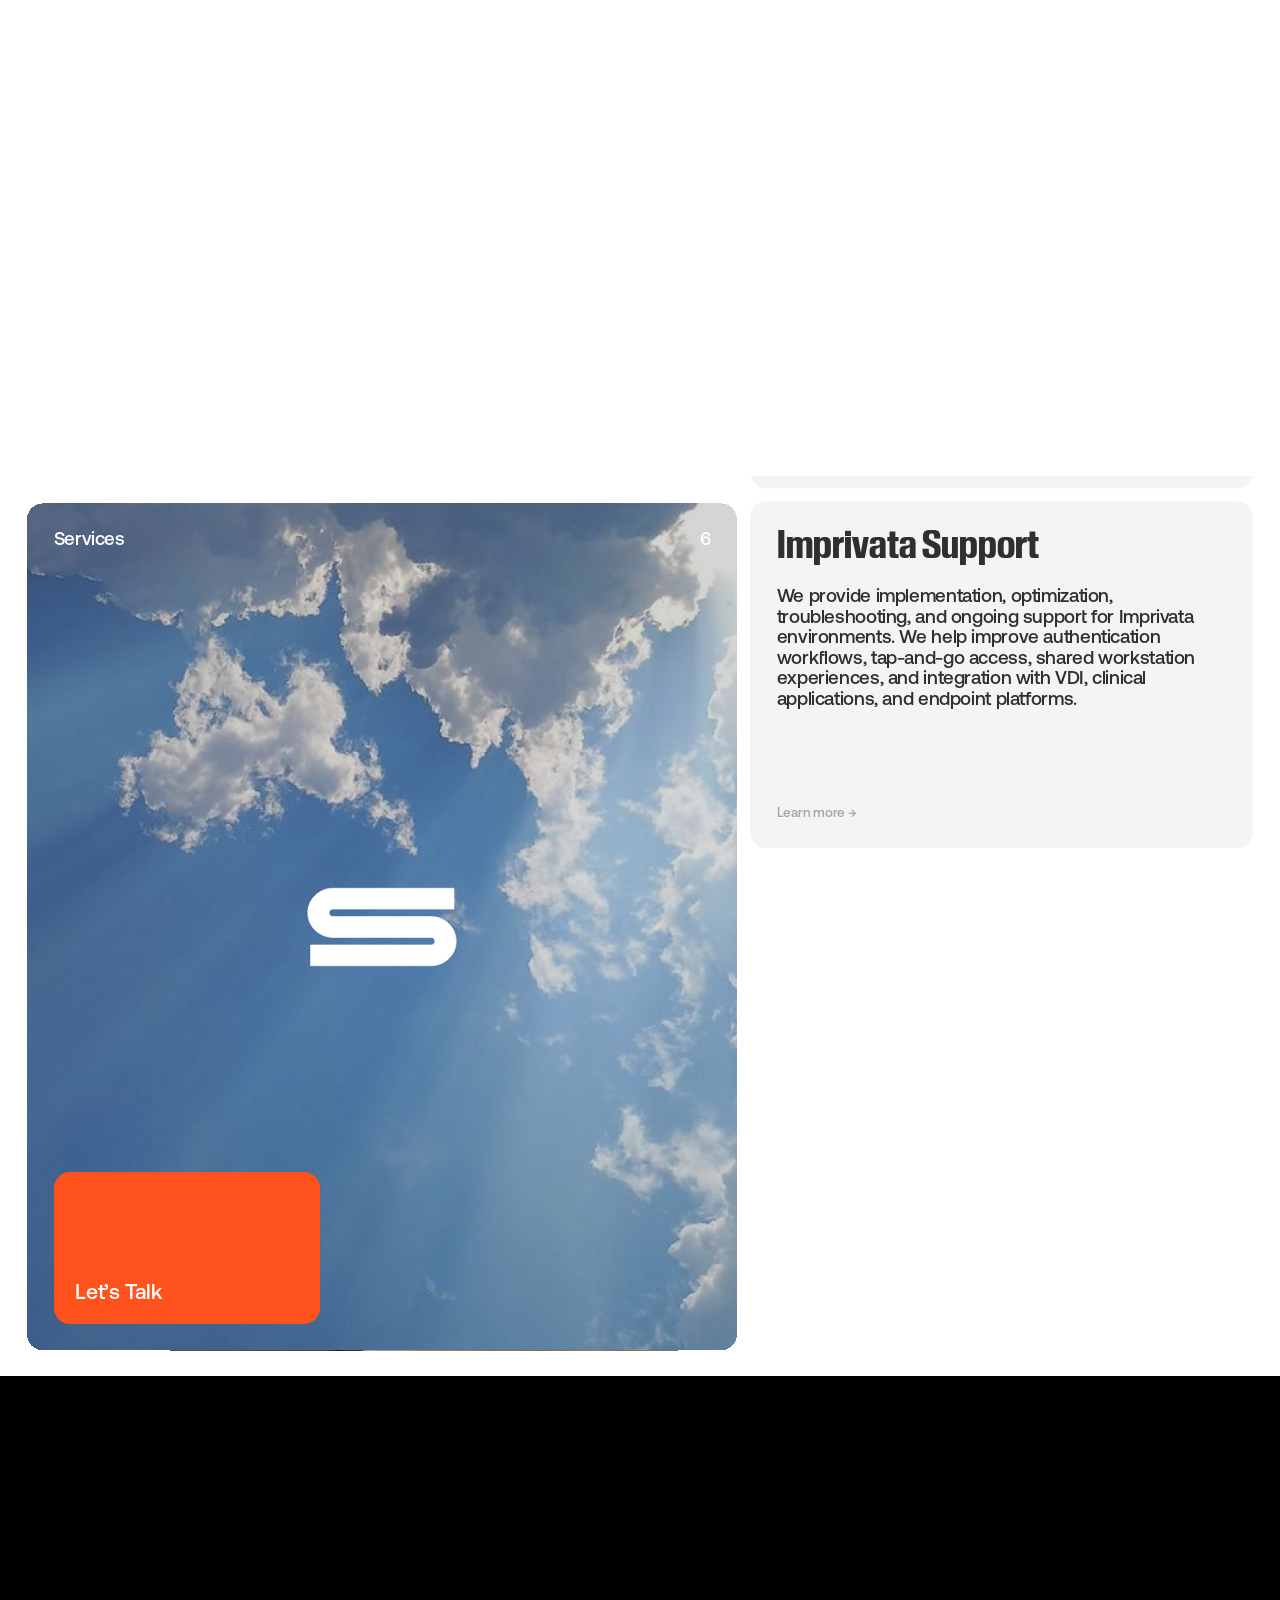
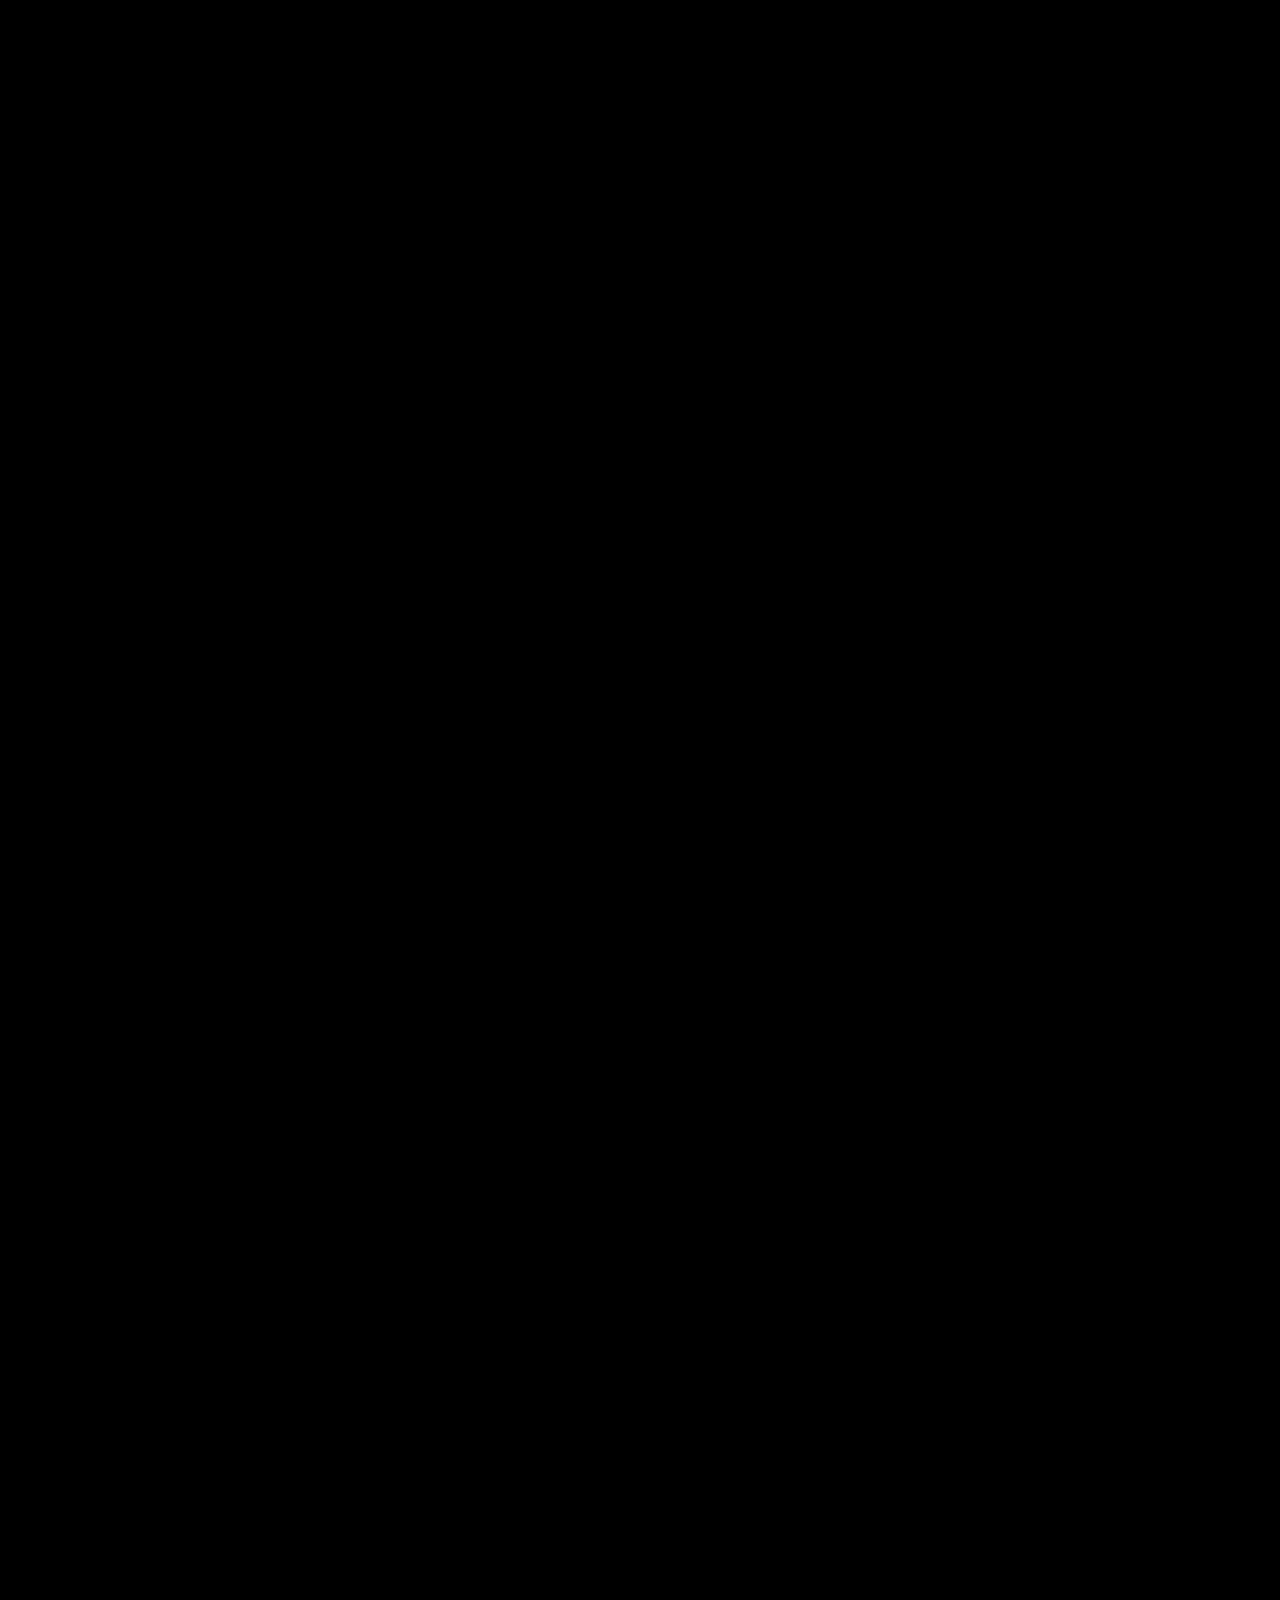
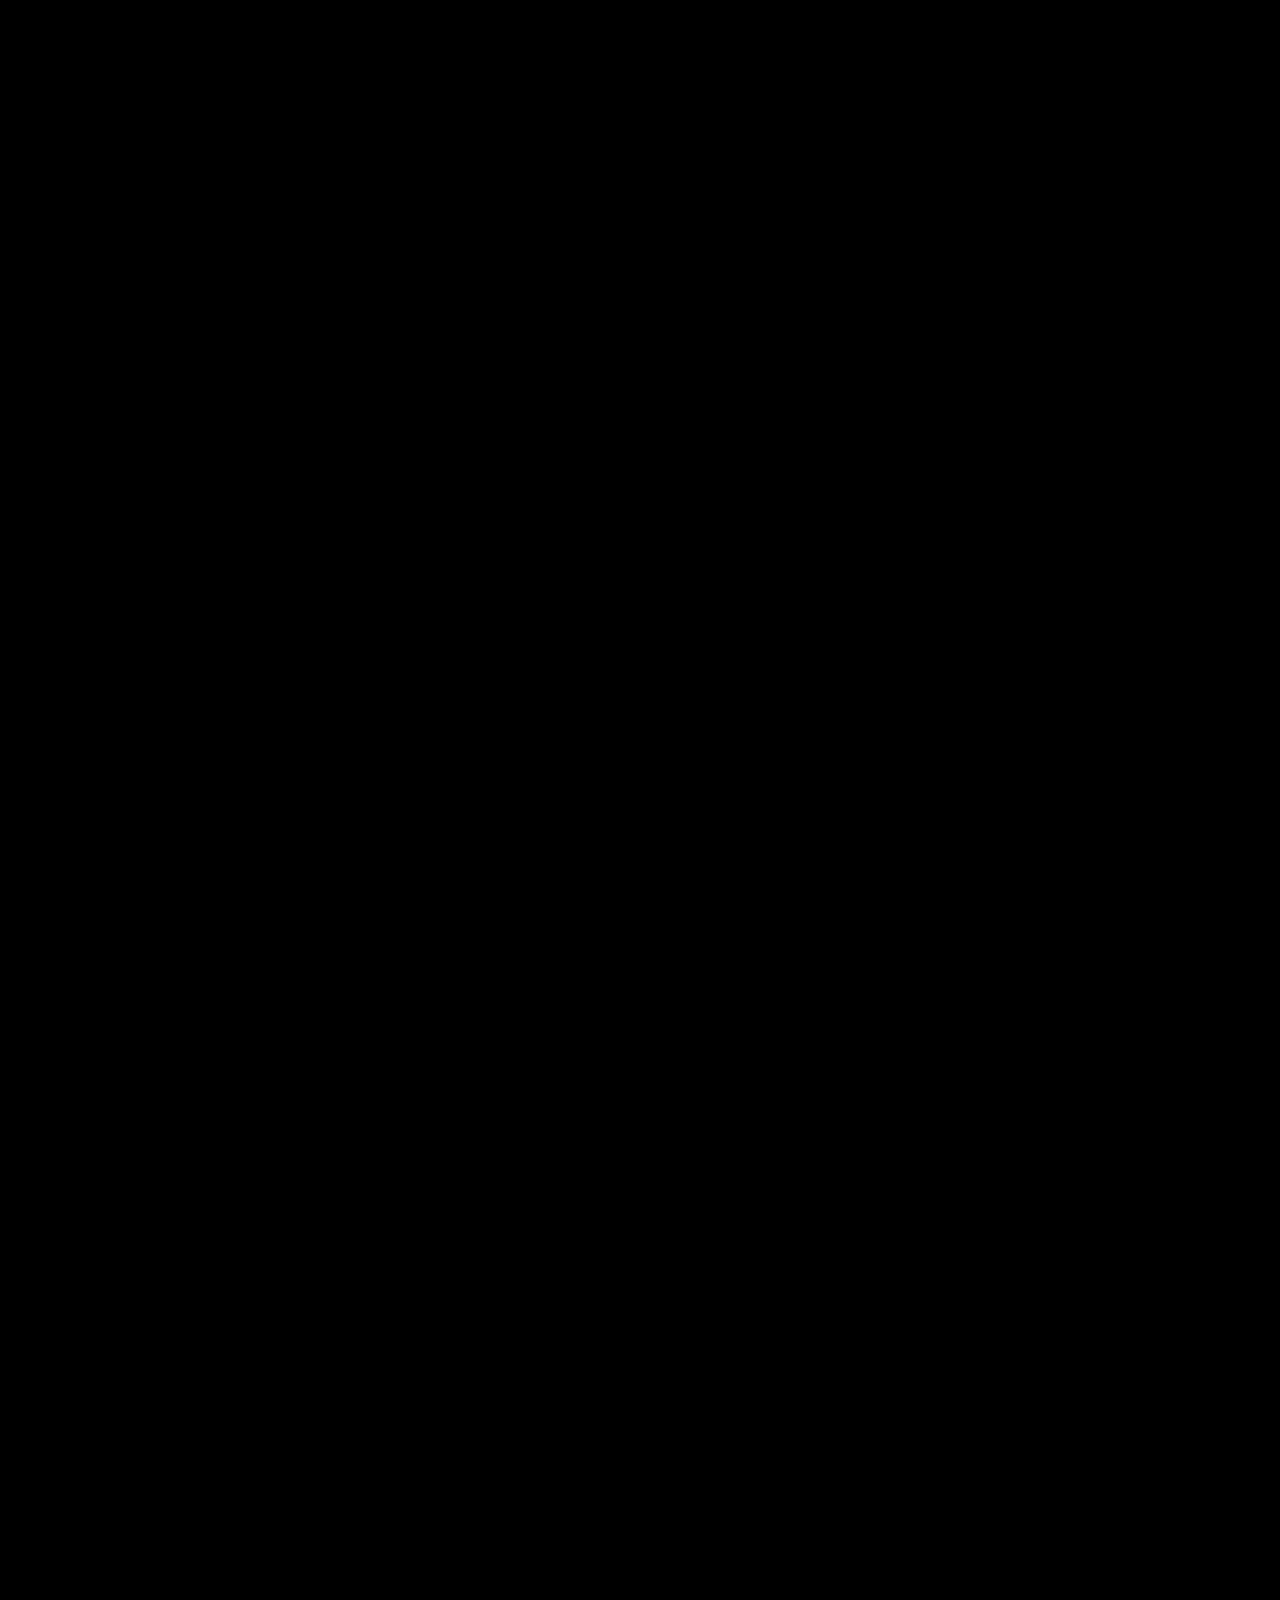
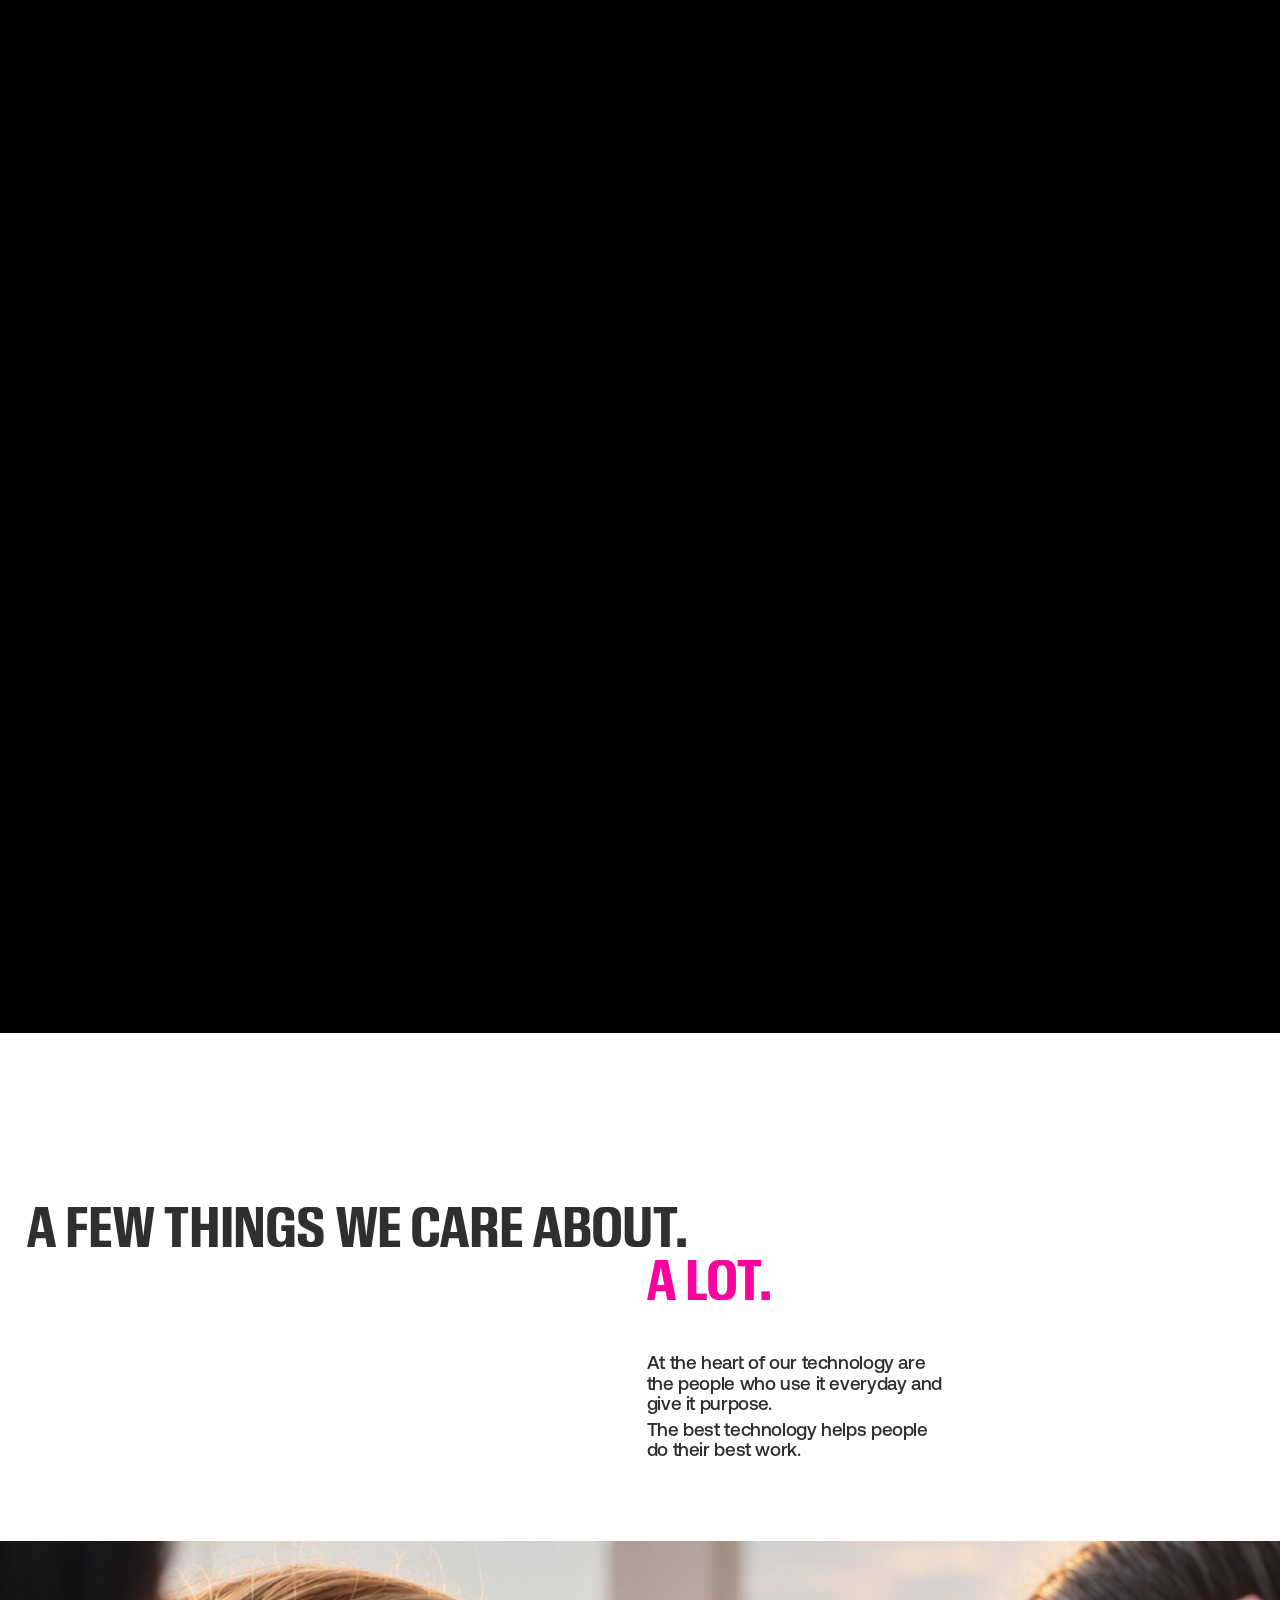
<file: prototype-v2/index.html>
<!doctype html>
<html lang="en">
<head>
  <meta charset="utf-8">
  <meta name="viewport" content="width=device-width, initial-scale=1">
  <title>Spadafy — Your First &amp; Last VDI Partner</title>
  <meta name="description" content="Spadafy — VDI and End User Computing partner. Homepage prototype v2.">
  <link rel="preload" href="assets/img/hero-bg.jpg" as="image">
  <link rel="stylesheet" href="styles.css">
</head>
<body>
  <a class="skip-link" href="#main">Skip to content</a>

  <!-- ============ NAVIGATION ============ -->
  <header class="nav" data-state="default">
    <div class="nav-default">
      <a class="nav-logo" href="#home" aria-label="Spadafy — home"><img src="assets/icons/logo-full.svg" width="258" height="32" alt="Spadafy"></a>
      <nav class="nav-links" aria-label="Primary">
        <a href="#home" class="is-active">Home</a>
        <a href="#services">Work</a>
        <a href="#team">About</a>
        <a href="#healthcheck">Health Check</a>
      </nav>
    </div>

    <button class="nav-pill" type="button" aria-expanded="false" aria-controls="nav-panel" aria-label="Open menu">
      <img src="assets/icons/logo-s.svg" width="54" height="28" alt="">
      <span class="nav-pill-icon"><img src="assets/icons/icon-burger.svg" width="32" height="32" alt=""></span>
    </button>

    <div class="nav-panel" id="nav-panel" role="dialog" aria-modal="false" aria-label="Menu" hidden>
      <div class="np-body">
        <div class="np-heading">
          <a href="#home" class="np-logo" aria-label="Spadafy — home"><img src="assets/icons/logo-full.svg" width="258" height="32" alt="Spadafy"></a>
          <button class="np-close" type="button" aria-label="Close menu"><img src="assets/icons/icon-close.svg" width="32" height="32" alt=""></button>
        </div>
        <nav class="np-list" aria-label="Menu">
          <a href="#home" class="is-active">Home</a>
          <a href="tech.html">Tech</a>
          <a href="#team">About</a>
          <a href="#healthcheck">Health Check</a>
        </nav>
      </div>
      <div class="np-info">
        <div class="np-index">
          <div class="np-cols">
            <div class="np-col np-col--connect">
              <p class="np-muted">Connect</p>
              <ul>
                <li><a href="#" rel="noopener">LinkedIn</a></li>
                <li><a href="#" rel="noopener">X/Twitter</a></li>
                <li><a href="#" rel="noopener">Youtube</a></li>
              </ul>
            </div>
            <div class="np-col">
              <p class="np-muted">Seattle <span class="np-dot">•</span> <time class="np-clock" data-tz="America/Los_Angeles">11:24:34</time></p>
              <ul>
                <li><a href="mailto:info@spadafy.com">info@spadafy.com</a></li>
                <li>8228 Fairway Dr NE | Seattle,<br>WA 98115</li>
              </ul>
            </div>
          </div>
          <a class="np-cta" href="#contact">
            <span>Let’s Talk</span>
            <img src="assets/icons/icon-arrow-up-right-sm.svg" width="12" height="12" alt="">
          </a>
        </div>
        <div class="np-legal">
          <div><span class="np-legal-w">Spadafy © 2026</span><span>Led By Engineers, Driven By Results</span></div>
          <div><a href="#">Privacy Policy</a><a href="#">Terms of Use</a></div>
        </div>
      </div>
    </div>
  </header>

  <main id="main">

    <!-- ============ 1–2. HERO + INTRO (one scene, image stays put) ============ -->
    <section class="s-hero" id="home" aria-label="Intro">
      <div class="hi-bg" aria-hidden="true">
        <!-- Future: replace <img> with <video autoplay muted loop playsinline> -->
        <img src="assets/img/hero-bg.jpg" alt="" width="1920" height="1080">
      </div>

      <div class="hi-content">
        <div class="hero-screen">
          <h1 class="hero-title">Your First &amp; Last<br>VDI Partner</h1>
        </div>

        <div class="intro-pin-track" aria-hidden="false">
          <div class="intro-pin">
            <p class="intro-label">So, who are we?</p>
            <p class="intro-ok">OK<br>before we go any further there’s something you should know.</p>
          </div>
        </div>

        <div class="intro-panel">
          <p class="intro-text fill" data-fill="intro1">We’re very serious about virtual desktop infrastructure <em>{VDI}</em> and End User Computing.</p>
          <div class="intro-mask" aria-hidden="true">
            <div class="intro-mask-img"><img src="assets/img/hero-bg.jpg" alt=""></div>
          </div>
          <p class="intro-text fill" data-fill="intro2">We bring deep expertise and help companies figure out what technology they should use, how to implement it correctly, and then we help manage and support it all once it’s in place.</p>
        </div>
      </div>
    </section>

    <!-- ============ 3. TEAM ============ -->
    <section class="s-team scene" id="team" aria-labelledby="team-title">
      <div class="stage team-stage">
        <div class="team-track">
          <div class="team-labels">
            <p>15+ years of VDI expertise.</p>
            <p class="team-labels-r">15+ years of making technology seamless, so people can do their best work.</p>
          </div>
          <ul class="team-row">
            <li class="member"><div class="member-img" style="--h:409"><img src="assets/img/team-01.jpg" alt="Rod Janson" loading="lazy"></div><p class="member-name">Rod Janson</p><p class="member-role">Co-Founder</p></li>
            <li class="member"><div class="member-img" style="--h:349"><img src="assets/img/team-02.jpg" alt="Marc Leger" loading="lazy"></div><p class="member-name">Marc Leger</p><p class="member-role">Co-Founder</p></li>
            <li class="member"><div class="member-img" style="--h:391"><img src="assets/img/team-03.jpg" alt="Earl Lumpkins" loading="lazy"></div><p class="member-name">Earl Lumpkins</p><p class="member-role">CISO</p></li>
            <li class="member"><div class="member-img" style="--h:335"><img src="assets/img/team-04.jpg" alt="Nick Volosin" loading="lazy"></div><p class="member-name">Nick Volosin</p><p class="member-role">CTO</p></li>
            <li class="member"><div class="member-img" style="--h:374"><img src="assets/img/team-05.jpg" alt="Kevin González" loading="lazy"></div><p class="member-name">Kevin González</p><p class="member-role">Partner - CWO<br>Technology Lead</p></li>
            <li class="member"><div class="member-img" style="--h:404"><img src="assets/img/team-06.jpg" alt="Dan Godlewski" loading="lazy"></div><p class="member-name">Dan Godlewski</p><p class="member-role">Partner - Technology Lead</p></li>
            <li class="member"><div class="member-img" style="--h:321"><img src="assets/img/team-07.jpg" alt="Bill Sivill" loading="lazy"></div><p class="member-name">Bill Sivill</p><p class="member-role">VP IT Infrastructure</p></li>
            <li class="member"><div class="member-img" style="--h:378"><img src="assets/img/team-08.jpg" alt="Kyle Musch" loading="lazy"></div><p class="member-name">Kyle Musch</p><p class="member-role">VP of Technology Solutions</p></li>
            <li class="member member--cta"><a href="#team">Get to know the team better</a></li>
          </ul>
        </div>
        <h2 class="team-title" id="team-title"><span>We’re serious about what we do,</span><span>but we don’t take ourselves too seriously.</span></h2>
      </div>
    </section>

    <!-- ============ 4. BREAK ============ -->
    <section class="s-break scene" aria-label="When we're in, we're all in">
      <div class="stage break-stage">
        <img class="break-bg" src="assets/img/break-bg.jpg" alt="" loading="lazy">
        <div class="break-card">
          <h2 class="break-title fill" data-fill="breakTitle" data-prefilled="2">When We're In, We're All In.</h2>
          <p class="break-text fill" data-fill="breakText">That means helping your organization design, implement, operate and modernize the environments that your employees rely on every day, from A to Z, improving end-user experience so that everything simply works as it should.</p>
        </div>
      </div>
    </section>

    <!-- ============ 5. GREEN FLAGS ============ -->
    <section class="s-flags scene" aria-labelledby="flags-title">
      <div class="stage flags-stage">
      <h2 class="flags-title" id="flags-title">Our green flags</h2>
      <ol class="flags">
        <li class="flag" style="--i:0">
          <div class="flag-head"><span class="flag-no">Flag 001</span><h3>40,000+ total number of desktops managed</h3></div>
          <p class="flag-desc">Virtual desktops we run day to day for organisations of every size.</p>
          <img class="flag-img flag-img--1" src="assets/img/flag-map-1.png" alt="" loading="lazy">
        </li>
        <li class="flag" style="--i:1">
          <div class="flag-head"><span class="flag-no">Flag 002</span><h3>200+ customers</h3></div>
          <p class="flag-desc">Customers across North America, Europe, the Middle East, Asia and beyond.</p>
          <img class="flag-img flag-img--2" src="assets/img/flag-map-2.png" alt="Map: HQ in the USA, customers in Europe, Middle East, APAC and LATAM" loading="lazy">
        </li>
        <li class="flag" style="--i:2">
          <div class="flag-head"><span class="flag-no">Flag 003</span><h3>Global delivery experience</h3></div>
          <p class="flag-desc">Delivery teams working across North America, Europe and Asia.</p>
          <img class="flag-img flag-img--3" src="assets/img/flag-map-3.png" alt="Map: delivery in North America, Europe and Asia" loading="lazy">
        </li>
        <li class="flag" style="--i:3">
          <div class="flag-head"><span class="flag-no">Flag 004</span><h3>15 years of VDI experience</h3></div>
          <p class="flag-desc">Building and running virtual desktop infrastructure since 2011.</p>
          <img class="flag-img flag-img--4" src="assets/img/flag-map-4.png" alt="" loading="lazy">
        </li>
        <li class="flag flag--last" style="--i:4">
          <div class="flag-head"><span class="flag-no">Flag 005</span><h3>Expertise across 30+ technology partners</h3></div>
          <div class="flag-logos">
            <div class="flag-logos-row">
              <img src="assets/img/logo-azure.png" alt="Microsoft Azure" style="--w:363" loading="lazy">
              <img src="assets/img/logo-citrix.png" alt="Citrix" style="--w:149" loading="lazy">
              <img src="assets/img/logo-nerdio.png" alt="Nerdio" style="--w:319" loading="lazy">
            </div>
            <div class="flag-logos-row">
              <img src="assets/img/logo-imprivata.png" alt="Imprivata" style="--w:260" loading="lazy">
              <img src="assets/img/logo-omnissa.png" alt="Omnissa" style="--w:257" loading="lazy">
            </div>
          </div>
        </li>
      </ol>
      </div>
    </section>

    <!-- ============ 6–7. BREAK SERVICES → SERVICES ============ -->
    <section class="s-services scene" id="services" aria-labelledby="services-title">
      <div class="stage sv-stage">
        <div class="sv-target" aria-hidden="true"></div>

        <div class="sv-frame">
          <img class="sv-break-img" src="assets/img/break-services.jpg" alt="" loading="lazy">
          <div class="sv-media" aria-hidden="true">
            <img data-svc="1" src="assets/img/service-1.jpg" alt="" loading="lazy">
            <img data-svc="2" src="assets/img/service-2.jpg" alt="" loading="lazy">
            <img data-svc="4" src="assets/img/service-4.jpg" alt="" loading="lazy">
            <img data-svc="6" src="assets/img/service-6.jpg" alt="" loading="lazy">
          </div>
          <div class="sv-ui">
            <p class="sv-label">Services</p>
            <p class="sv-num" aria-live="polite">1</p>
            <div class="sv-mark" aria-hidden="true">
              <!-- The S builds itself: two starting strokes → dotted outline → fill from the same strokes → solid outline -->
              <svg viewBox="-2 -2 235 125" fill="none" xmlns="http://www.w3.org/2000/svg">
                <defs>
                  <path id="sm-path" d="M226.996 32.6582H96.3333H39.4424C36.1195 32.6595 33.4249 35.2915 33.4236 38.5371C33.4236 41.7838 36.1187 44.4196 39.4424 44.4209H191.553C213.06 44.4216 230.499 61.4505 230.5 82.458C230.5 103.466 213.061 120.499 191.553 120.5H166.155H4.89414V88.3369H122.345H191.553C194.877 88.3362 197.571 85.7051 197.571 82.458C197.571 79.2116 194.876 76.5798 191.553 76.5791H39.4424C17.9349 76.5778 0.5 59.545 0.5 38.5371C0.501308 17.5304 17.9357 0.501278 39.4424 0.5H56.631H85.381H226.996V32.6582Z"/>
                  <mask id="sm-mask-line" maskUnits="userSpaceOnUse" x="-10" y="-10" width="255" height="145">
                    <use href="#sm-path" class="sm-ml" stroke="#fff" stroke-width="8" stroke-linecap="round" fill="none"/>
                    <use href="#sm-path" class="sm-ml" stroke="#fff" stroke-width="8" stroke-linecap="round" fill="none"/>
                  </mask>
                  <mask id="sm-mask-fill" maskUnits="userSpaceOnUse" x="-10" y="-10" width="255" height="145">
                    <use href="#sm-path" class="sm-mf" stroke="#fff" stroke-width="84" stroke-linecap="butt" fill="none"/>
                    <use href="#sm-path" class="sm-mf" stroke="#fff" stroke-width="84" stroke-linecap="butt" fill="none"/>
                  </mask>
                </defs>
                <use href="#sm-path" class="sm-fill" fill="#fff" mask="url(#sm-mask-fill)"/>
                <use href="#sm-path" class="sm-dots" stroke="#fff" stroke-width="1" stroke-dasharray="0.5 2" stroke-linecap="round" mask="url(#sm-mask-line)"/>
                <use href="#sm-path" class="sm-solid" stroke="#fff" stroke-width="1" mask="url(#sm-mask-line)" opacity="0"/>
              </svg>
            </div>
            <a class="sv-cta" href="#contact">Let’s Talk</a>
          </div>
        </div>

        <div class="sv-copy">
          <h2 class="sv-title" id="services-title">Connected at every level: our thinking,<br>our people,<br>and our services.</h2>
          <div class="sv-text">
            <p>Technology can be complex. We get that.</p>
            <p>Spadafy exists to make it feel simple. We look at the whole picture, from identity and security to infrastructure, cloud and everything in between.</p>
            <p>Every part plays a role. Every service pulls its weight. It’s a connected system, designed to work together.</p>
          </div>
        </div>

        <div class="sv-cards">
          <div class="sv-cards-col">
            <article class="sv-card"><div><h3>VDI Implementation</h3><p>Spadafy designs and deploys virtual desktop environments tailored to your users, applications, security, and infrastructure. From platform setup and image design to app delivery, profile management, testing, and rollout, we manage the entire deployment process.</p></div><a href="#contact">Learn more →</a></article>
            <article class="sv-card"><div><h3>VDI assessments and architecture design</h3><p>We assess existing VDI and end-user computing environments to identify performance, capacity, and operational challenges. We then design a future-ready architecture and roadmap aligned with business goals, user experience, security, and growth needs.</p></div><a href="#contact">Learn more →</a></article>
            <article class="sv-card"><div><h3>VDI Managed Services</h3><p>We provide ongoing VDI management and engineering support, including monitoring, maintenance, troubleshooting, patching, upgrades, and performance optimization. Acting as an extension of your IT team, we keep environments stable, secure, and continuously improved.</p></div><a href="#contact">Learn more →</a></article>
            <article class="sv-card"><div><h3>User Experience &amp; Performance Optimization</h3><p>We analyze the end-user experience across login times, application performance, profiles, desktops, and infrastructure to uncover bottlenecks. Using real-world data, we optimize VDI environments for faster, more reliable, and consistent user experiences.</p></div><a href="#contact">Learn more →</a></article>
            <article class="sv-card"><div><h3>Hybrid Cloud Modernization</h3><p>Spadafy helps organizations modernize legacy infrastructure with hybrid environments that blend on-premises platforms and public cloud services. We optimize workload placement, resiliency, scalability, and cost efficiency while creating a practical path to modernization.</p></div><a href="#contact">Learn more →</a></article>
            <article class="sv-card"><div><h3>Imprivata Support</h3><p>We provide implementation, optimization, troubleshooting, and ongoing support for Imprivata environments. We help improve authentication workflows, tap-and-go access, shared workstation experiences, and integration with VDI, clinical applications, and endpoint platforms.</p></div><a href="#contact">Learn more →</a></article>
          </div>
        </div>
      </div>
    </section>

    <!-- ============ 8. BREAK CARE ============ -->
    <section class="s-breakcare" aria-labelledby="care-title">
      <h2 class="bc-title" id="care-title"><span>A few things we care about.</span><span class="bc-accent">A lot.</span></h2>
      <div class="bc-text">
        <p>At the heart of our technology are the people who use it everyday and give it purpose.</p>
        <p>The best technology helps people do their best work.</p>
      </div>
    </section>

    <!-- ============ 9. CARE ============ -->
    <section class="s-care scene" aria-label="What we care about">
      <div class="stage care-stage">
        <div class="care-media">
          <img class="care-img" src="assets/img/care-1.jpg" alt="A doctor smiling at a young patient" loading="lazy">
          <img class="care-img" src="assets/img/care-2.jpg" alt="A man looking at a curved monitor" loading="lazy">
          <img class="care-img" src="assets/img/care-3.jpg" alt="A woman focused on her work at a desk" loading="lazy">
        </div>
        <div class="care-shade" aria-hidden="true"></div>
        <div class="care-texts">
          <div class="care-text"><h3>Giving doctors more time<br>with patients.</h3><p>A clinician needs access to the applications their work depends on.</p></div>
          <div class="care-text"><h3>Work from anywhere.<br>Stay connected everywhere</h3><p>Give employees seamless access to their familiar desktop and applications from virtually anywhere.</p></div>
          <div class="care-text"><h3>Less time fixing.<br>More time improving and building</h3><p>IT needs a manageable way to support people, desktops and access, focusing on what’s next, not what’s broken.</p></div>
        </div>
      </div>
    </section>

    <!-- ============ 10. TESTIMONIALS ============ -->
    <section class="s-testimonials" aria-labelledby="t-title">
      <h2 class="t-title" id="t-title"><span>Good headlines from our partners</span><span class="t-sub">yes, there was someone else before you.</span></h2>
      <div class="t-card" aria-roledescription="carousel" aria-label="Testimonials">
        <img class="t-quote-mark" src="assets/icons/icon-quote.svg" width="113" height="89" alt="">
        <div class="t-top">
          <div class="t-bars" role="tablist" aria-label="Choose testimonial"></div>
          <div class="t-author"><p class="t-role"></p><p class="t-org"></p></div>
        </div>
        <blockquote class="t-quote" aria-live="polite"></blockquote>
        <div class="t-arrows">
          <button class="t-arrow" type="button" data-dir="-1" aria-label="Previous testimonial"><img src="assets/icons/icon-chevron-left.svg" width="20" height="28" alt=""></button>
          <button class="t-arrow" type="button" data-dir="1" aria-label="Next testimonial"><img src="assets/icons/icon-chevron-right.svg" width="20" height="28" alt=""></button>
        </div>
      </div>
    </section>

    <!-- ============ 11. HEALTH CHECK ============ -->
    <section class="s-health" id="healthcheck" aria-labelledby="hc-title">
      <div class="hc-head">
        <h2 class="hc-title" id="hc-title">Sometimes you just need another set of eyes.</h2>
        <p class="hc-lead">We’ve spent years working in VDI and infrastructure environments of all shapes and sizes. Our free Health Check puts that experience to work with a quick review of your environment and the challenges you’re seeing.</p>
      </div>
      <ol class="hc-steps">
        <li class="hc-step" style="--o:620"><div class="hc-row"><span class="hc-no">01</span><div class="hc-body"><h3>Book a Free Consultation</h3><p>Get started by scheduling a free consultation. We’ll listen to your needs and explore how we can help bring your project to life.</p></div></div></li>
        <li class="hc-step" style="--o:847"><div class="hc-row"><span class="hc-no">02</span><div class="hc-body"><h3>Review Your Environment</h3><p>We’ll assess your existing VDI setup, looking at performance, configuration, capacity and potential areas of risk. We’ll document our findings so you have a clear picture of how things stand.</p></div></div></li>
        <li class="hc-step" style="--o:1085"><div class="hc-row"><span class="hc-no">03</span><div class="hc-body"><h3>Get a Clear View of What’s Next</h3><p>We’ll walk you through the findings, explain what’s working well and highlight the areas worth prioritizing. Then together we can discuss next steps!</p></div></div></li>
      </ol>
    </section>

    <!-- ============ 12. CONTACT ============ -->
    <section class="s-contact" id="contact" aria-labelledby="contact-title">
      <div class="ct-copy">
        <h2 class="ct-title" id="contact-title">It’s like they say,<br>communication is key.</h2>
        <p class="ct-text">We’re in it for the long haul, shoot us a message.<br>We’re quick texters, don’t worry.</p>
      </div>
      <a class="ct-cta" href="mailto:info@spadafy.com">
        <span>Let’s Talk</span>
        <img src="assets/icons/icon-arrow-up-right.svg" width="32" height="32" alt="">
      </a>
    </section>

    <!-- ============ 13. INTRO TO NEXT PAGE ============ -->
    <section class="s-next scene" aria-label="Next page: The Tech">
      <div class="stage next-stage">
        <a class="next-card" href="tech.html" aria-label="Go to The Tech">
          <img src="assets/img/tech.jpg" alt="" loading="lazy">
          <span class="next-shade" aria-hidden="true"></span>
          <span class="next-title">The Tech</span>
        </a>
      </div>
    </section>
  </main>

  <script src="script.js"></script>
</body>
</html>
</file>
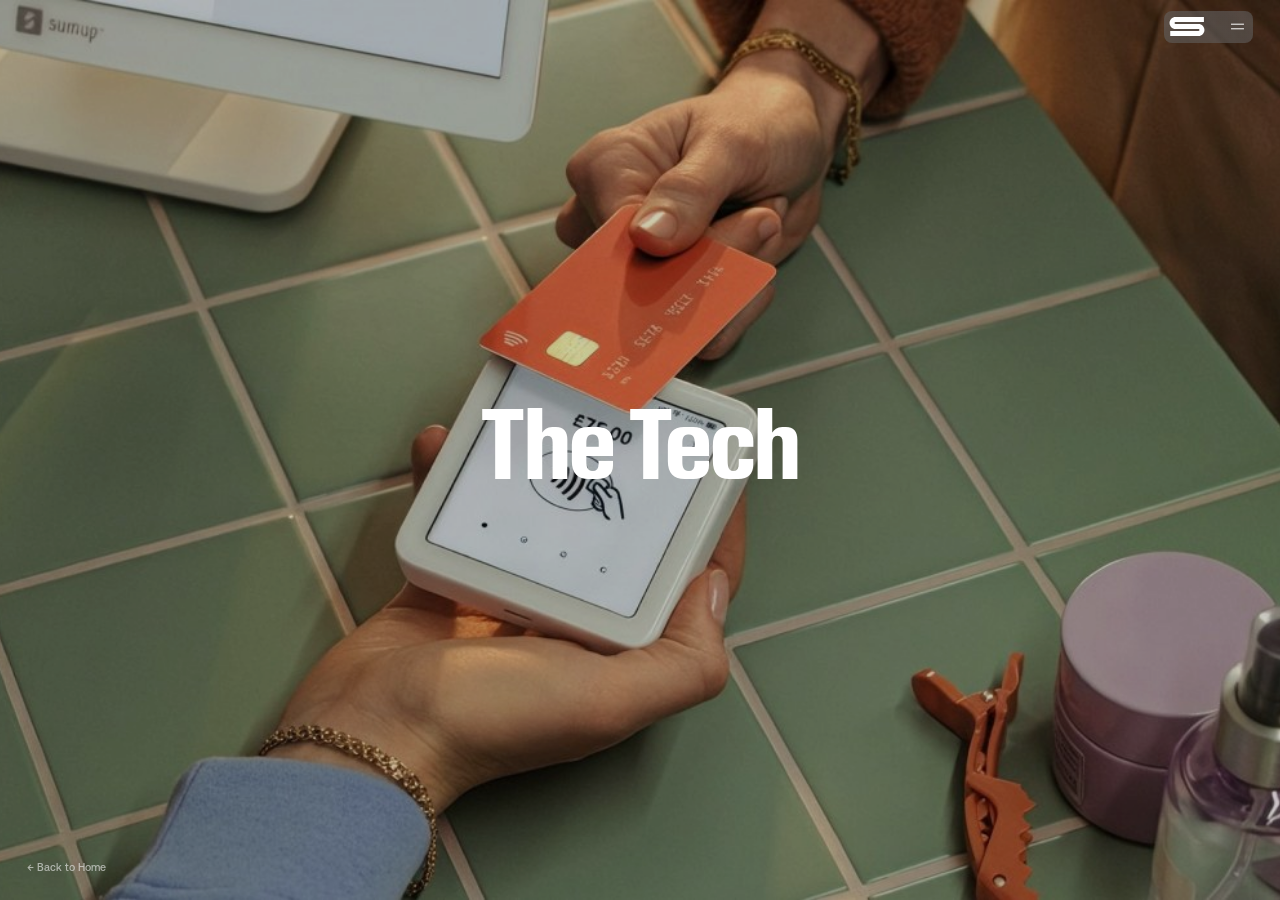
<file: prototype-v2/tech.html>
<!doctype html>
<html lang="en">
<head>
  <meta charset="utf-8">
  <meta name="viewport" content="width=device-width, initial-scale=1">
  <title>Spadafy — The Tech</title>
  <link rel="stylesheet" href="styles.css">
  <style>
    /* Placeholder: the Tech page is not designed yet. This is the landing frame
       the homepage transition hands over to ("loading phase 03"). */
    .tech-hero { position: relative; height: var(--vh); display: grid; place-items: center; overflow: hidden; background: var(--panel-grey); color: var(--white); }
    .tech-hero img { position: absolute; inset: 0; width: 100%; height: 100%; object-fit: cover; }
    .tech-hero::after { content: ""; position: absolute; inset: 0; background: rgba(0,0,0,.2); }
    .tech-hero h1 { position: relative; z-index: 1; font-family: var(--f-display); font-weight: 700; font-size: calc(140 * var(--u)); line-height: .84; text-align: center; }
    .tech-back { position: absolute; z-index: 1; left: var(--margin); bottom: var(--margin); font-weight: 500; font-size: calc(16 * var(--u)); color: var(--soft-60); transition: color .2s; }
    .tech-back:hover { color: var(--white); }
    @media (max-width: 820px) { .tech-hero h1 { font-size: 72px; } .tech-back { left: 16px; bottom: 24px; font-size: 14px; } }
    .tech-hero h1 { animation: techIn 1s cubic-bezier(.22,1,.36,1) both; }
    @keyframes techIn { from { opacity: 0; transform: translateY(12px); } }
  </style>
</head>
<body>
  <header class="nav" data-state="collapsed">
    <a class="nav-pill" href="index.html#services" aria-label="Back to the homepage">
      <img src="assets/icons/logo-s.svg" width="54" height="28" alt="">
      <span class="nav-pill-icon"><img src="assets/icons/icon-burger.svg" width="32" height="32" alt=""></span>
    </a>
  </header>
  <main class="tech-hero">
    <img src="assets/img/tech.jpg" alt="">
    <h1>The Tech</h1>
    <a class="tech-back" href="index.html">← Back to Home</a>
  </main>
  <script>
    const r = document.documentElement;
    const set = () => { r.style.setProperty('--u', r.clientWidth / 1920 + 'px'); r.style.setProperty('--vh', innerHeight + 'px'); };
    set(); addEventListener('resize', set);
  </script>
</body>
</html>
</file>
<file: styles.css>
@font-face{font-family:Review;src:url('./assets/ReviewCondensed-Bold-Trial.otf') format('opentype');font-weight:700;font-display:swap}
@font-face{font-family:Review;src:url('./assets/ReviewCondensed-Medium-Trial.otf') format('opentype');font-weight:500;font-display:swap}
@font-face{font-family:Aeonik;src:url('./assets/AEONIKPRO-MEDIUM.OTF') format('opentype');font-weight:500;font-display:swap}
@font-face{font-family:Aeonik;src:url('./assets/AEONIKPRO-BOLD.OTF') format('opentype');font-weight:700;font-display:swap}
:root{--ink:#2f2f2f;--pink:#fc029c;--grey:#515151;--gutter:clamp(20px,2.08vw,40px);--body-size:clamp(17px,1.67vw,32px);--display-size:clamp(62px,7.82vw,150px);--sub-size:clamp(52px,5.21vw,100px)}
*{box-sizing:border-box}html{scroll-behavior:smooth}body{margin:0;background:#fff;color:var(--ink);font-family:Aeonik,Arial,sans-serif;overflow-x:clip}button,a{font:inherit}button{cursor:pointer}a{text-decoration:none}img{display:block}section{position:relative}.page-gutter{padding-inline:var(--gutter)}.panel-white{background:#fff}.display-title,h1,h2,h3,h4,p{margin:0}.display-title{font:700 var(--display-size)/.84 Review,Impact,sans-serif;letter-spacing:-.02em}.sub-title{font:700 var(--sub-size)/.9 Review,Impact,sans-serif;letter-spacing:-.02em}.section-body{font-size:var(--body-size);line-height:1.4;letter-spacing:-.02em}.centered{text-align:center}.align-right{margin-left:auto}.eyebrow{font:700 clamp(24px,2.08vw,40px)/.84 Review,Impact,sans-serif;color:#808080;text-transform:uppercase;letter-spacing:.03em}.pill-button{border:0;border-radius:24px;background:var(--pink);color:#fff;display:inline-flex;align-items:center;justify-content:center;padding:24px 48px;min-height:68px;font-weight:700;font-size:clamp(16px,1.25vw,24px);line-height:.84;letter-spacing:-.02em;text-align:center;transition:transform .25s,background-color .25s}.pill-button:hover{transform:translateY(-3px);background:#db0085}.pill-button:focus-visible,button:focus-visible,a:focus-visible{outline:3px solid var(--pink);outline-offset:4px}
.site-header{position:absolute;z-index:50;top:40px;left:50%;transform:translateX(-50%)}.header-pill{display:flex;align-items:center;gap:80px;padding:10px 10px 10px 40px;height:80px;background:#fff;border-radius:24px}.brand img{width:161px;height:20px}.menu-toggle{width:60px;height:60px;border:0;background:#fff;border-radius:16px;display:grid;place-items:center}.menu-toggle img{width:29px;height:16px}.site-menu{position:absolute;right:0;top:92px;width:max-content;min-width:260px;background:#fff;border-radius:24px;padding:16px;box-shadow:0 15px 45px #0002}.site-menu[hidden]{display:none}.site-menu a{display:block;color:var(--ink);padding:12px 18px;border-radius:12px}.site-menu a:hover{background:#f3f3f3}
.hero{height:100svh;min-height:650px;display:grid;place-items:center;overflow:hidden;background:#161616;color:#fff}.hero-image,.hero-shade{position:absolute;inset:0;width:100%;height:100%}.hero-image{object-fit:cover;object-position:center bottom}.hero-shade{background:linear-gradient(180deg,#0005 0%,transparent 25%,#0002 75%,#0005 100%)}.hero h1{position:relative;text-align:center;font:700 var(--display-size)/.84 Review,Impact,sans-serif;letter-spacing:-.02em;max-width:1304px;padding:0 16px;animation:hero-rise .8s both cubic-bezier(.2,.8,.2,1)}.hero-button{position:absolute;bottom:clamp(24px,5.55vh,60px);left:50%;transform:translateX(-50%);animation:hero-rise .8s .12s both cubic-bezier(.2,.8,.2,1)}.hero-button:hover{transform:translateX(-50%) translateY(-3px)}@keyframes hero-rise{from{opacity:0;translate:0 24px}to{opacity:1;translate:0 0}}
.team-intro{z-index:3;padding:clamp(100px,15.63vw,300px) 0 clamp(100px,15.63vw,300px);margin-bottom:-18vh}.team-opening{margin-bottom:clamp(150px,15.63vw,300px)}.team-lead{display:grid;grid-template-columns:24% 1fr;align-items:start}.team-lead h2{font:700 clamp(50px,5.21vw,100px)/.9 Review,Impact,sans-serif;letter-spacing:-.02em}.team-opening>.section-body{max-width:900px;margin-top:80px}.team-roster{text-align:center}.team-roster h3{font:700 clamp(50px,5.21vw,100px)/.9 Review,Impact,sans-serif;letter-spacing:-.02em;margin-bottom:60px}.team-carousel{margin-inline:calc(-1 * var(--gutter));overflow-x:auto;scroll-snap-type:x mandatory;scrollbar-width:none;cursor:grab}.team-carousel::-webkit-scrollbar{display:none}.team-carousel.dragging{cursor:grabbing;scroll-snap-type:none}.team-track{display:flex;gap:16px;width:max-content;padding-inline:var(--gutter)}.person{width:clamp(240px,18.49vw,355px);height:clamp(340px,25vw,480px);background:#b0b0b0;border-radius:60px;flex:none;display:flex;flex-direction:column;justify-content:flex-end;align-items:flex-start;text-align:left;padding:40px;scroll-snap-align:center}.person h4{font:500 clamp(30px,2.08vw,40px)/1 Review,Impact,sans-serif}.person p{font-size:clamp(17px,1.25vw,24px);line-height:1.3;margin-top:10px}.carousel-controls{display:flex;justify-content:center;gap:12px;margin:24px 0}.carousel-controls button{border:1px solid #ccc;border-radius:50%;background:#fff;width:48px;height:48px;font-size:24px}.team-roster>.pill-button{margin-top:12px}
.image-bridge{height:125vh;min-height:760px;overflow:hidden;background:#1d1d1d;z-index:1}.image-bridge img{position:absolute;inset:-12% 0;width:100%;height:124%;object-fit:cover;object-position:center;will-change:transform}.stats{z-index:4;margin-top:-18vh;padding:clamp(100px,15.63vw,300px) 0}.stats-copy{max-width:900px;margin-top:40px}.green-title{text-align:right;margin:clamp(100px,15.63vw,300px) 0 60px}.stats-grid{display:grid;grid-template-columns:1fr 1fr 2.09fr 1fr;gap:16px}.stat{height:clamp(360px,32.3vw,620px);background:var(--grey);color:#fff;border-radius:60px;position:relative;overflow:hidden;display:flex;align-items:flex-end;justify-content:center;text-align:center;padding:54px 24px}.stat>div{position:relative;z-index:1}.stat p{font-size:clamp(16px,1.25vw,24px);line-height:1.3}.stat strong{display:block;font:700 clamp(72px,7.3vw,140px)/.84 Review,Impact,sans-serif}.stat-small .stat-icon{position:absolute;top:60px;left:50%;transform:translateX(-50%);width:auto;height:auto;object-fit:contain}.stat-global{grid-column:span 2}.stat-global .stat-photo{position:absolute;inset:0;width:100%;height:100%;object-fit:cover}.stat-global:after{content:"";position:absolute;inset:0;background:linear-gradient(transparent 20%,#0007)}.stat-global strong{font-size:clamp(40px,3.75vw,72px);line-height:.9;margin-bottom:12px}.stat-tech{grid-column:span 2;align-items:center}.stat-tech strong{font-size:clamp(36px,3.75vw,72px);line-height:.9;margin-top:130px}.stat-tech>div{height:100%;display:flex;flex-direction:column;align-items:center}.stat-tech p{margin-top:0}
.services-intro{min-height:100svh;display:flex;align-items:center;padding-block:100px}.services-intro .page-gutter{width:100%}.intro-copy{max-width:900px;margin-top:40px}.intro-copy .pill-button{margin-top:60px}.horizontal-section{background:#fff;height:200vh}.horizontal-sticky{height:100svh;position:sticky;top:0;overflow:hidden;display:flex;align-items:center}.horizontal-track{display:flex;gap:10px;will-change:transform}.services-track{padding-inline:var(--gutter)}.service-card{position:relative;overflow:hidden;background:var(--ink);border-radius:60px;height:calc(100svh - 64px);min-height:500px;max-height:1016px;width:min(52.1vw,1000px);flex:none;display:flex;flex-direction:column;justify-content:flex-end;padding:clamp(28px,4.16vw,80px);color:#fff}.service-first{width:min(83.33vw,1600px)}.service-card>img{position:absolute;inset:0;width:100%;height:100%;object-fit:cover}.service-first>img{object-position:center 45%}.service-hybrid .hybrid-base{object-fit:cover}.service-hybrid .hybrid-top{left:100%;width:100%;object-fit:cover}.service-card:after,.care-slide:after{content:"";position:absolute;inset:0;background:linear-gradient(transparent 40%,#0009 100%)}.card-copy{position:relative;z-index:1}.card-copy h3{font:700 clamp(34px,3.33vw,64px)/.84 Review,Impact,sans-serif;max-width:900px}.card-copy p{font-size:clamp(15px,1.25vw,24px);line-height:1.3;max-width:600px;margin-top:24px}
.care-intro{min-height:100svh;display:flex;flex-direction:column;align-items:center;justify-content:center;text-align:center;padding:80px var(--gutter)}.care-intro .section-body{max-width:952px;margin-top:40px}.care-section .horizontal-sticky{align-items:stretch}.care-track{gap:0px}.care-slide{position:relative;flex:none;width:100vw;height:100svh;background:#4d4d4d;overflow:hidden;color:#fff;display:flex;align-items:flex-end;padding:clamp(28px,4.16vw,80px)}.care-slide>img{position:absolute;inset:0;width:100%;height:100%;object-fit:cover}.care-slide .card-copy p{max-width:450px}
.testimonials{padding:clamp(100px,15.63vw,300px) 0}.testimonials .display-title{max-width:1000px}.testimonial-sub{text-align:right;max-width:940px;margin:80px 0 120px auto}.testimonial-grid{display:grid;grid-template-columns:repeat(3,1fr);gap:16px}.testimonial-grid blockquote{margin:0;min-height:600px;padding:80px;background:#4d4d4d;color:#fff;border-radius:60px;display:flex;flex-direction:column;justify-content:space-between;gap:48px}.testimonial-grid p,.testimonial-grid cite{font-style:normal;font-size:clamp(16px,1.25vw,24px);line-height:1.3}.testimonial-grid cite{color:#9a9a9a}
.health-check{padding:clamp(100px,15.63vw,300px) 0}.health-top{display:grid;grid-template-columns:1fr 900px;gap:40px}.health-top .eyebrow{grid-column:1/-1}.health-top h2{font:700 clamp(50px,5.21vw,100px)/.9 Review,Impact,sans-serif;letter-spacing:-.02em;max-width:1132px}.health-summary{grid-column:2;display:flex;flex-direction:column;align-items:flex-start;gap:80px}.health-steps{display:flex;gap:20px;overflow-x:auto;margin-top:80px;scrollbar-width:thin}.health-steps article,.request-card{width:700px;height:800px;flex:none;background:#4d4d4d;color:#fff;border:0;border-radius:60px;padding:80px;display:flex;flex-direction:column;justify-content:space-between;text-align:left}.health-steps article>span{font:700 200px/.84 Review,Impact,sans-serif}.health-steps h3{font:700 64px/.84 Review,Impact,sans-serif}.health-steps p{font-size:24px;line-height:1.3;max-width:450px;margin-top:24px}.request-card{background:var(--pink);justify-content:flex-start;gap:24px;font:700 144px/.84 Review,Impact,sans-serif}.request-card:hover{filter:brightness(.92)}
.contact-section{height:min(100svh,1208px);min-height:700px;background:var(--ink);color:#f4f4f4;display:flex;flex-direction:column;align-items:center;justify-content:center;text-align:center;padding:100px var(--gutter)}.contact-section h2{font:700 var(--display-size)/.84 Review,Impact,sans-serif;max-width:1312px;position:relative;z-index:1}.contact-section p{font-size:clamp(20px,1.88vw,36px);line-height:1.3;margin-top:60px;position:relative;z-index:1}.contact-section .pill-button{margin-top:90px;position:relative;z-index:1}
.loading-transition{height:260vh;background:var(--ink)}.loading-sticky{position:sticky;top:0;height:100svh;display:grid;place-items:center;overflow:hidden}.loading-card{width:431px;height:600px;max-width:100vw;max-height:100svh;border-radius:60px;background:#515151;display:grid;place-items:center;will-change:width,height,border-radius}.loading-card h2{font:700 64px/.9 Review,Impact,sans-serif;color:#fff;will-change:font-size}
dialog{border:0;border-radius:28px;padding:50px;width:min(520px,calc(100vw - 32px));box-shadow:0 30px 80px #0005}dialog::backdrop{background:#0009}dialog h2{font:700 72px/.9 Review,Impact,sans-serif}dialog p{font-size:18px;line-height:1.4;margin:22px 0 30px}.dialog-close{position:absolute;right:20px;top:15px;border:0;background:none;font-size:32px}
@media(max-width:1100px){.stats-grid{grid-template-columns:repeat(2,1fr)}.stat-global,.stat-tech{grid-column:span 2}.health-top{grid-template-columns:1fr 1fr}.testimonial-grid blockquote{padding:40px;min-height:440px}.health-steps article,.request-card{width:500px;height:600px;padding:50px}.health-steps article>span{font-size:140px}.health-steps h3{font-size:50px}.health-steps p{font-size:20px}.request-card{font-size:100px}}
@media(max-width:700px){:root{--display-size:clamp(54px,13vw,90px);--sub-size:clamp(48px,10vw,70px)}.site-header{top:16px}.header-pill{height:64px;gap:32px;padding:8px 8px 8px 22px}.brand img{width:130px;height:auto}.menu-toggle{width:48px;height:48px}.hero{min-height:550px}.team-intro{padding-block:110px}.team-lead{display:block}.team-lead h2{margin-top:28px}.team-opening>.section-body{margin-top:36px}.team-opening{margin-bottom:130px}.team-roster h3 br{display:none}.team-roster h3{margin-bottom:40px}.person{border-radius:36px;padding:28px}.image-bridge{height:105svh;min-height:550px}.stats{padding-block:110px}.stats-grid{gap:10px}.stat{border-radius:30px;height:300px;padding:30px 12px}.stat-small .stat-icon{top:25px;transform:translateX(-50%) scale(.65);transform-origin:top center}.stat strong{font-size:76px}.stat-global strong,.stat-tech strong{font-size:46px}.stat-tech strong{margin-top:65px}.green-title{margin:110px 0 35px}.services-intro{padding-block:110px}.intro-copy .pill-button{margin-top:36px}.service-card{width:86vw;height:calc(100svh - 36px);min-height:460px;border-radius:34px;padding:28px}.service-first{width:94vw}.card-copy p{max-width:100%}.care-slide{padding:30px}.testimonials{padding-block:110px}.testimonial-sub{margin:40px 0 70px auto}.testimonial-grid{grid-template-columns:1fr}.testimonial-grid blockquote{min-height:360px;border-radius:34px}.health-check{padding-block:110px}.health-top{display:block}.health-top h2{margin:30px 0}.health-summary{gap:35px}.health-steps article,.request-card{width:86vw;height:520px;border-radius:34px;padding:35px}.health-steps article>span{font-size:110px}.health-steps h3{font-size:42px}.health-steps p{font-size:17px}.request-card{font-size:80px}.contact-section{min-height:650px}.contact-section p br{display:none}.contact-section p{margin-top:35px}.contact-section .pill-button{margin-top:50px}.loading-card{width:43vw;height:55svh}.loading-card h2{font-size:48px}}
@media(prefers-reduced-motion:reduce){html{scroll-behavior:auto}.hero h1,.hero-button{animation:none}.pill-button{transition:none}.image-bridge img,.horizontal-track,.loading-card,.loading-card h2{will-change:auto}}

/* Review refinements */
.site-header{position:fixed;opacity:0;transform:translate(-50%,-115%);pointer-events:none;transition:opacity .28s ease,transform .28s ease}
.site-header.is-visible{opacity:1;transform:translate(-50%,0);pointer-events:auto}
.team-intro{margin-bottom:-26vh}
.image-bridge{height:124vw;min-height:160svh}
.image-bridge img{inset:0;width:100%;height:calc(100% + 80px);object-fit:cover;object-position:center top}
.stat-small>div{display:flex;flex-direction:column;align-items:center;gap:8px}
.stat strong{line-height:.94}
.stat-global strong{line-height:.98;margin-bottom:18px}
.stat-tech strong{line-height:1;margin-top:90px}
.health-top{display:flex;flex-direction:column;gap:40px}
.health-top h2{width:min(1132px,100%);max-width:none}
.health-summary{width:min(900px,100%);grid-column:auto}
.contact-goat{position:absolute;top:15.3%;left:63%;width:clamp(120px,10.23vw,196.5px);height:auto;z-index:2}
@media(max-width:1400px){.stat-small .stat-icon{top:34px}.stat-tech strong{font-size:clamp(32px,3.1vw,44px);margin-top:30px}}
@media(max-width:700px){.image-bridge{height:110svh;min-height:650px}.stat-small>div{gap:10px}.stat-small .stat-icon{top:25px}.stat-tech strong{font-size:32px;margin-top:22px}.health-top h2{margin:0}.contact-goat{width:92px;left:69%;top:18%}}
@media(hover:none){.site-header{opacity:1;transform:translate(-50%,0);pointer-events:auto}}
@media(prefers-reduced-motion:reduce){.site-header{transition:none}}
</file>
<file: prototype-v2/styles.css>
/* =========================================================
   Spadafy — Homepage prototype v2
   Layout is built on the Figma 1920 grid: 12 columns × 135, gutter 20, margin 40.
   1 design px = var(--u)  (set from JS: viewport width / 1920).
   ========================================================= */

@font-face { font-family: "Review"; src: url("assets/fonts/ReviewCondensed-Bold.otf") format("opentype"); font-weight: 700; font-style: normal; font-display: swap; }
@font-face { font-family: "Review"; src: url("assets/fonts/ReviewCondensed-Medium.otf") format("opentype"); font-weight: 500; font-style: normal; font-display: swap; }
/* Aeonik Pro Regular is not in the project files — Medium stands in for 400 until it is added. */
@font-face { font-family: "Aeonik"; src: url("assets/fonts/AeonikPro-Medium.otf") format("opentype"); font-weight: 400 500; font-style: normal; font-display: swap; }
@font-face { font-family: "Aeonik"; src: url("assets/fonts/AeonikPro-Bold.otf") format("opentype"); font-weight: 700; font-style: normal; font-display: swap; }

:root {
  --u: calc(100vw / 1920);
  --vh: 100vh;

  --charcoal: #2f2f2f;
  --charcoal-40: rgba(47, 47, 47, .4);
  --soft: #f4f4f4;
  --soft-60: rgba(244, 244, 244, .6);
  --soft-30: rgba(244, 244, 244, .3);
  --white: #fff;
  --black: #000;
  --pink: #fc029c;
  --orange: #ff521d;
  --panel-grey: #515151;

  --f-display: "Review", "Arial Narrow", "Helvetica Neue", Arial, sans-serif;
  --f-body: "Aeonik", "Helvetica Neue", Arial, sans-serif;

  --margin: calc(40 * var(--u));
  --gutter: calc(20 * var(--u));
  --col: calc(135 * var(--u));

  --ease-out: cubic-bezier(.22, 1, .36, 1);
  --ease-io: cubic-bezier(.65, 0, .35, 1);
}

*, *::before, *::after { box-sizing: border-box; }
html { -webkit-text-size-adjust: 100%; }
body {
  margin: 0;
  background: var(--black);
  color: var(--charcoal);
  font-family: var(--f-body);
  font-weight: 400;
  font-feature-settings: "dlig" 1;
  -webkit-font-smoothing: antialiased;
  -moz-osx-font-smoothing: grayscale;
  text-rendering: optimizeLegibility;
  overflow-x: clip;
}
img { display: block; max-width: none; }
a { color: inherit; text-decoration: none; }
p, h1, h2, h3, ul, ol, blockquote { margin: 0; padding: 0; }
ul, ol { list-style: none; }
button { font: inherit; color: inherit; background: none; border: 0; padding: 0; cursor: pointer; }
:focus-visible { outline: 2px solid var(--orange); outline-offset: 3px; border-radius: 4px; }
em { font-style: italic; font-synthesis: style; }

.skip-link { position: fixed; left: 16px; top: -60px; z-index: 1000; padding: 10px 14px; border-radius: 8px; background: var(--orange); color: var(--white); font-size: 14px; transition: top .2s; }
.skip-link:focus { top: 16px; }

.scene { position: relative; }
.stage { position: sticky; top: 0; height: var(--vh); overflow: hidden; }

/* ---------- text fill (grey → white, word by word) ---------- */
.fill .w { transition: color .35s linear; }

/* =========================================================
   NAVIGATION
   ========================================================= */
.nav { position: fixed; inset: 0 0 auto 0; z-index: 100; pointer-events: none; }

.nav-default {
  position: absolute; left: 0; top: 0; width: 100%;
  height: calc(80 * var(--u)); padding: 0 var(--margin);
  display: flex; align-items: center; justify-content: space-between;
  transition: opacity .45s var(--ease-out), transform .6s var(--ease-out);
  pointer-events: auto;
}
.nav-logo img { width: calc(257.42 * var(--u)); height: auto; }
.nav-links { display: flex; gap: calc(32 * var(--u)); }
.nav-links a {
  height: calc(32 * var(--u)); display: flex; align-items: center;
  font-weight: 500; font-size: calc(20 * var(--u)); line-height: 1.2; letter-spacing: -.01em;
  color: var(--soft-60); transition: color .2s;
}
.nav-links a.is-active, .nav-links a:hover { color: var(--white); }

.nav-pill {
  position: absolute; top: calc(16 * var(--u)); right: var(--margin);
  display: flex; align-items: center; gap: calc(32 * var(--u)); padding: calc(8 * var(--u));
  border-radius: calc(12 * var(--u));
  background: linear-gradient(rgba(47,47,47,.4), rgba(47,47,47,.4)), linear-gradient(rgba(255,255,255,.24), rgba(255,255,255,.24));
  -webkit-backdrop-filter: blur(40px); backdrop-filter: blur(40px);
  opacity: 0; transform: translateY(calc(-12 * var(--u))) scale(.96); transform-origin: right center;
  transition: opacity .45s var(--ease-out), transform .6s var(--ease-out), background-color .2s;
  pointer-events: none;
}
.nav-pill > img { width: calc(54 * var(--u)); height: auto; }
.nav-pill-icon { width: calc(32 * var(--u)); height: calc(32 * var(--u)); display: grid; place-items: center; }
.nav-pill-icon img { width: 100%; height: 100%; }
.nav-pill:hover { background: linear-gradient(rgba(47,47,47,.55), rgba(47,47,47,.55)), linear-gradient(rgba(255,255,255,.24), rgba(255,255,255,.24)); }

.nav[data-state="collapsed"] .nav-default,
.nav[data-state="open"] .nav-default { opacity: 0; transform: translateY(calc(-20 * var(--u))); pointer-events: none; }
.nav[data-state="collapsed"] .nav-pill { opacity: 1; transform: none; pointer-events: auto; }
.nav[data-state="open"] .nav-pill { opacity: 0; pointer-events: none; }

/* opened menu */
.nav-panel {
  position: absolute; top: 0; right: 0;
  width: calc(795 * var(--u));
  padding: calc(24 * var(--u));
  display: flex; flex-direction: column; gap: calc(80 * var(--u));
  color: var(--white);
  background: linear-gradient(rgba(47,47,47,.8), rgba(47,47,47,.8)), linear-gradient(rgba(255,255,255,.24), rgba(255,255,255,.24));
  -webkit-backdrop-filter: blur(40px); backdrop-filter: blur(40px);
  clip-path: inset(0 0 100% 0);
  transition: clip-path .7s var(--ease-io);
  pointer-events: auto;
}
.nav-panel[hidden] { display: flex; visibility: hidden; }
.nav[data-state="open"] .nav-panel { clip-path: inset(0 0 0 0); visibility: visible; }
.nav-panel > * { opacity: 0; transform: translateY(calc(-10 * var(--u))); transition: opacity .35s, transform .5s var(--ease-out); }
.nav[data-state="open"] .nav-panel > * { opacity: 1; transform: none; transition-delay: .25s; }
.nav[data-state="open"] .nav-panel > .np-info { transition-delay: .35s; }

.np-body { display: flex; flex-direction: column; gap: calc(48 * var(--u)); }
.np-heading { display: flex; align-items: center; justify-content: space-between; }
.np-logo img { width: calc(257.42 * var(--u)); height: auto; }
.np-close {
  display: grid; place-items: center; padding: calc(8 * var(--u)); border-radius: calc(12 * var(--u));
  background: linear-gradient(rgba(47,47,47,.4), rgba(47,47,47,.4)), linear-gradient(rgba(255,255,255,.24), rgba(255,255,255,.24));
  transition: background-color .2s, transform .3s var(--ease-out);
}
.np-close img { width: calc(32 * var(--u)); height: calc(32 * var(--u)); }
.np-close:hover { transform: rotate(90deg); }
.np-list { display: flex; flex-direction: column; align-items: flex-start; gap: calc(12 * var(--u)); }
.np-list a { font-weight: 500; font-size: calc(28 * var(--u)); line-height: 1.2; letter-spacing: -.02em; opacity: .5; transition: opacity .2s; }
.np-list a.is-active, .np-list a:hover { opacity: 1; }

.np-info { display: flex; flex-direction: column; gap: calc(32 * var(--u)); }
.np-index { display: flex; align-items: center; justify-content: space-between; }
.np-cols { display: flex; gap: calc(20 * var(--u)); width: calc(420 * var(--u)); font-weight: 500; font-size: calc(18 * var(--u)); line-height: 1.2; white-space: nowrap; }
.np-col { display: flex; flex-direction: column; gap: calc(8 * var(--u)); flex: 1 0 0; }
.np-col--connect { flex: 0 0 calc(120 * var(--u)); }
.np-col ul { display: flex; flex-direction: column; gap: calc(4 * var(--u)); }
.np-col a:hover { color: var(--soft-60); }
.np-muted { color: var(--soft-60); }
.np-dot { color: var(--soft-30); }
.np-clock { font-variant-numeric: tabular-nums; }
.np-cta {
  position: relative; width: calc(306 * var(--u)); height: calc(84 * var(--u)); padding: calc(12 * var(--u));
  display: flex; align-items: flex-end; border-radius: calc(8 * var(--u));
  background: var(--soft-30); font-weight: 500; font-size: calc(18 * var(--u)); line-height: 1.2; font-feature-settings: "ss02" 1;
  transition: background-color .25s;
}
.np-cta img { position: absolute; top: calc(12 * var(--u)); right: calc(12 * var(--u)); width: calc(12 * var(--u)); height: auto; transition: transform .3s var(--ease-out); }
.np-cta:hover { background: var(--orange); }
.np-cta:hover img { transform: translate(2px, -2px); }
.np-legal { display: flex; justify-content: space-between; font-size: calc(16 * var(--u)); line-height: 1.2; color: var(--soft-60); }
.np-legal > div { display: flex; gap: calc(20 * var(--u)); }
.np-legal-w { width: calc(120 * var(--u)); }
.np-legal a:hover { color: var(--white); }

/* =========================================================
   1–2. HERO + INTRO
   ========================================================= */
.s-hero { position: relative; background: var(--black); color: var(--white); }
.hi-bg {
  position: sticky; top: 0; height: var(--vh); margin-bottom: calc(-1 * var(--vh));
  overflow: hidden; z-index: 0;
}
.hi-bg img, .intro-mask-img img { width: 100%; height: 100%; object-fit: cover; object-position: 50% 50%; }
.hi-content { position: relative; z-index: 1; padding-top: calc(var(--vh) * 2.6); }

.hero-screen { position: absolute; top: 0; left: 0; width: 100%; height: var(--vh); display: grid; place-items: center; pointer-events: none; }
.hero-title {
  width: calc(1304 * var(--u));
  font-family: var(--f-display); font-weight: 700;
  font-size: calc(160 * var(--u)); line-height: .9; letter-spacing: -.02em; text-align: center;
  will-change: transform;
}
.hero-title .ch { display: inline-block; }

.intro-pin-track { position: absolute; top: calc(var(--vh) * 1.55); bottom: 0; left: 0; width: 100%; pointer-events: none; }
.intro-pin { position: sticky; top: calc(120 * var(--u)); height: calc(96 * var(--u)); }
.intro-label {
  position: absolute; left: var(--margin); top: 0;
  font-weight: 500; font-size: calc(28 * var(--u)); line-height: 1; letter-spacing: -.02em; white-space: nowrap;
  color: var(--soft-60); transition: color .5s;
}
.intro-label.is-on { color: var(--white); }
.intro-ok {
  position: absolute; left: calc(970 * var(--u)); top: 0; width: calc(445 * var(--u));
  font-family: var(--f-display); font-weight: 700; font-size: calc(32 * var(--u)); line-height: 1; letter-spacing: -.02em;
}

.intro-panel {
  position: relative; z-index: 2;
  margin-left: auto; width: calc(1105 * var(--u));
  padding: var(--margin);
  display: flex; flex-direction: column; align-items: center; gap: calc(80 * var(--u));
  background: var(--charcoal);
}
.intro-text {
  width: 100%;
  font-family: var(--f-display); font-weight: 700; text-transform: uppercase;
  font-size: calc(64 * var(--u)); line-height: 1; letter-spacing: .02em;
  color: var(--soft-30);
}
.intro-text .w.on { color: var(--white); }
.intro-mask {
  position: relative; width: 100%; height: calc(586 * var(--u));
  overflow: hidden; background: var(--black);
  clip-path: inset(0 calc(308 * var(--u)) calc(352 * var(--u)) calc(308 * var(--u)) round calc(32 * var(--u)));
}
.intro-mask-img { position: absolute; left: 0; top: 0; width: 100vw; height: var(--vh); will-change: transform; }

/* =========================================================
   3. TEAM
   ========================================================= */
.team-stage { background: var(--soft); }
.team-track { position: absolute; left: var(--margin); top: calc(144 * var(--u)); will-change: transform; }
.team-labels {
  width: calc(1840 * var(--u)); display: flex; justify-content: space-between; align-items: center;
  margin-bottom: calc(32 * var(--u));
  font-weight: 500; font-size: calc(28 * var(--u)); line-height: 1; letter-spacing: -.02em; color: var(--pink); white-space: nowrap;
}
.team-labels-r { width: calc(755 * var(--u)); }
.team-row { display: flex; align-items: flex-start; gap: calc(32 * var(--u)); }
.member { width: calc(278 * var(--u)); flex: 0 0 auto; display: flex; flex-direction: column; gap: calc(6 * var(--u)); }
.member-img { height: calc(var(--h) * var(--u)); margin-bottom: calc(10 * var(--u)); overflow: hidden; background: #5b5b5b; }
.member-img img { width: 100%; height: 100%; object-fit: cover; filter: grayscale(1); transition: transform .8s var(--ease-out); }
.member:hover .member-img img { transform: scale(1.03); }
.member-name { font-weight: 700; font-size: calc(24 * var(--u)); line-height: 1; letter-spacing: -.01em; white-space: nowrap; }
.member-role { font-size: calc(20 * var(--u)); line-height: 1; letter-spacing: -.01em; color: var(--charcoal-40); }
.member--cta { align-self: stretch; }
.member--cta a {
  height: 100%; display: flex; align-items: flex-end; padding: calc(24 * var(--u));
  background: var(--pink); color: var(--white);
  font-family: var(--f-display); font-weight: 700; text-transform: uppercase;
  font-size: calc(40 * var(--u)); line-height: 1; letter-spacing: .02em;
  transition: background-color .25s;
}
.member--cta a:hover { background: #e0018b; }
.team-title {
  position: absolute; left: 50%; bottom: calc(120 * var(--u)); transform: translateX(-50%);
  display: flex; flex-direction: column; align-items: center; white-space: nowrap;
  font-family: var(--f-display); font-weight: 700; text-transform: uppercase; text-align: center;
  font-size: calc(64 * var(--u)); line-height: 1; letter-spacing: .02em; color: var(--charcoal);
}

/* =========================================================
   4. BREAK
   ========================================================= */
.break-stage { background: var(--soft); }
.break-bg { position: absolute; inset: 0; width: 100%; height: 100%; object-fit: cover; }
.break-card {
  position: absolute; right: 0; top: 0; width: calc(950 * var(--u)); height: var(--vh);
  padding: var(--margin); display: flex; flex-direction: column; gap: calc(40 * var(--u));
  background: var(--pink); color: var(--soft-60);
  transform: translateY(var(--vh)); will-change: transform;
}
.break-title { font-family: var(--f-display); font-weight: 700; text-transform: uppercase; font-size: calc(64 * var(--u)); line-height: 1; letter-spacing: .02em; }
.break-text { font-weight: 500; font-size: calc(32 * var(--u)); line-height: 1; letter-spacing: -.02em; }
.break-card .w.on { color: var(--white); }

/* =========================================================
   5. GREEN FLAGS
   ========================================================= */
.s-flags { position: relative; background: var(--white); }
.flags-stage { background: var(--white); }
.flags-title { position: absolute; left: var(--margin); top: 0; width: calc(1840 * var(--u)); will-change: transform; font-family: var(--f-display); font-weight: 700; text-transform: uppercase; font-size: calc(80 * var(--u)); line-height: 1; letter-spacing: .02em; color: var(--charcoal); margin-bottom: calc(64 * var(--u)); }
.flags { position: absolute; inset: 0; }
.flag {
  position: absolute; left: var(--margin); right: var(--margin); top: 0; will-change: transform;
  height: calc(440 * var(--u)); overflow: hidden;
  background: var(--white);
  border-top: 1px dashed var(--charcoal-40);
}
.flag-head { position: absolute; left: 0; top: calc(23.5 * var(--u)); display: flex; align-items: flex-start; }
.flag-no { width: calc(310 * var(--u)); padding-top: calc(4 * var(--u)); font-size: calc(28 * var(--u)); line-height: 1; letter-spacing: -.02em; color: var(--charcoal-40); white-space: nowrap; }
.flag-head h3 { width: calc(1065 * var(--u)); font-weight: 500; font-size: calc(40 * var(--u)); line-height: 1; letter-spacing: -.01em; color: var(--charcoal); }
.flag-desc {
  position: absolute; left: calc(310 * var(--u)); top: calc(119.5 * var(--u)); width: calc(640 * var(--u));
  text-indent: calc(155 * var(--u));
  font-size: calc(28 * var(--u)); line-height: 1.1; letter-spacing: -.01em; color: var(--charcoal);
}
.flag-head, .flag-desc, .flag-logos { z-index: 1; }
.flag-img { position: absolute; z-index: 0; top: 0; height: calc(440 * var(--u)); width: auto; pointer-events: none; }
.flag-img--1 { left: calc(1028 * var(--u)); }
.flag-img--2 { left: calc(1028 * var(--u)); }
.flag-img--3 { left: calc(1028 * var(--u)); }
.flag-img--4 { left: calc(1058 * var(--u)); }
.flag-logos { position: absolute; left: calc(310 * var(--u)); top: calc(119.5 * var(--u)); display: flex; flex-direction: column; gap: calc(32 * var(--u)); }
.flag-logos-row { display: flex; align-items: center; gap: calc(64 * var(--u)); }
.flag-logos img { width: calc(var(--w) * var(--u)); height: auto; }

/* =========================================================
   6–7. BREAK SERVICES → SERVICES
   ========================================================= */
.sv-stage { background: var(--white); }
.sv-target { position: absolute; left: var(--margin); top: var(--margin); width: calc(1065 * var(--u)); height: calc(var(--vh) - 80 * var(--u)); pointer-events: none; }
.sv-frame { position: absolute; inset: 0; overflow: hidden; will-change: clip-path; }
.sv-break-img { position: absolute; left: 0; top: 0; width: 100%; height: auto; will-change: transform; }
.sv-media, .sv-ui { position: absolute; }
.sv-media img { position: absolute; inset: 0; width: 100%; height: 100%; object-fit: cover; opacity: 0; transition: opacity .7s var(--ease-io), transform 1.2s var(--ease-out); transform: scale(1.04); }
.sv-media img.is-on { opacity: 1; transform: none; }
.sv-media { opacity: 0; }
.sv-ui { opacity: 0; color: var(--white); }
.sv-label, .sv-num { position: absolute; top: var(--margin); font-weight: 500; font-size: calc(28 * var(--u)); line-height: 1; letter-spacing: -.02em; }
.sv-label { left: var(--margin); }
.sv-num { right: var(--margin); font-variant-numeric: tabular-nums; }
.sv-mark { position: absolute; left: 50%; top: 50%; width: calc(231 * var(--u)); height: calc(121 * var(--u)); transform: translate(-50%, -50%); }
.sv-mark svg { display: block; width: 100%; height: 100%; overflow: visible; }
.sv-cta {
  position: absolute; left: var(--margin); bottom: var(--margin);
  width: calc(400 * var(--u)); height: calc(228 * var(--u)); padding: calc(32 * var(--u));
  display: flex; align-items: flex-end; border-radius: calc(24 * var(--u));
  background: var(--orange); color: var(--white);
  font-weight: 500; font-size: calc(32 * var(--u)); line-height: 1; letter-spacing: -.01em; font-feature-settings: "ss02" 1, "dlig" 1;
  transition: transform .4s var(--ease-out);
}
.sv-cta:hover { transform: translateY(-4px); }

.sv-copy { position: absolute; left: var(--margin); top: 0; color: var(--white); will-change: transform, opacity; }
.sv-title { width: calc(1065 * var(--u)); margin-bottom: calc(40 * var(--u)); font-family: var(--f-display); font-weight: 700; text-transform: uppercase; font-size: calc(80 * var(--u)); line-height: 1; letter-spacing: .02em; }
.sv-text { width: calc(910 * var(--u)); font-size: calc(28 * var(--u)); line-height: 1.1; letter-spacing: -.02em; }
.sv-text p + p { margin-top: calc(8 * var(--u)); }

.sv-cards { position: absolute; left: calc(1125 * var(--u)); top: 0; width: calc(755 * var(--u)); height: 100%; pointer-events: none; }
.sv-cards-col { display: flex; flex-direction: column; gap: calc(20 * var(--u)); transform: translateY(calc(var(--vh) + 20px)); will-change: transform; pointer-events: auto; }
.sv-card {
  height: calc(520 * var(--u)); padding: var(--margin); border-radius: calc(24 * var(--u));
  display: flex; flex-direction: column; justify-content: space-between; gap: calc(32 * var(--u));
  background: var(--soft); color: var(--charcoal);
}
.sv-card h3 { margin-bottom: calc(32 * var(--u)); font-family: var(--f-display); font-weight: 700; font-size: calc(56 * var(--u)); line-height: 1; }
.sv-card p { font-size: calc(28 * var(--u)); line-height: 1.1; letter-spacing: -.02em; }
.sv-card a { font-size: calc(20 * var(--u)); line-height: 1.1; letter-spacing: -.02em; color: var(--charcoal-40); transition: color .2s; align-self: flex-start; }
.sv-card a:hover { color: var(--charcoal); }

/* =========================================================
   8. BREAK CARE
   ========================================================= */
.s-breakcare { position: relative; background: var(--white); padding: calc(256 * var(--u)) var(--margin) calc(120 * var(--u)); }
.bc-title { display: flex; flex-direction: column; font-family: var(--f-display); font-weight: 700; text-transform: uppercase; font-size: calc(80 * var(--u)); line-height: 1; letter-spacing: .02em; color: var(--charcoal); white-space: nowrap; }
.bc-accent { padding-left: calc(930 * var(--u)); color: var(--pink); }
.bc-text { margin: calc(64 * var(--u)) 0 0 calc(930 * var(--u)); width: calc(445 * var(--u)); font-size: calc(28 * var(--u)); line-height: 1.1; letter-spacing: -.02em; color: var(--charcoal); }
.bc-text p + p { margin-top: calc(8 * var(--u)); }

/* =========================================================
   9. CARE
   ========================================================= */
.care-stage { background: var(--charcoal); color: var(--white); }
.care-media, .care-img { position: absolute; inset: 0; width: 100%; height: 100%; }
.care-img { object-fit: cover; opacity: 0; will-change: opacity, transform; }
.care-img:first-child { opacity: 1; }
.care-shade {
  position: absolute; left: 0; right: 0; bottom: 0; height: calc(440 * var(--u));
  background: linear-gradient(to bottom, rgba(47,47,47,0), rgba(47,47,47,.5));
  -webkit-backdrop-filter: blur(16px); backdrop-filter: blur(16px);
  -webkit-mask-image: linear-gradient(to bottom, transparent, #000 45%); mask-image: linear-gradient(to bottom, transparent, #000 45%);
}
.care-texts { position: absolute; left: calc(970 * var(--u)); bottom: calc(188 * var(--u)); width: calc(910 * var(--u)); }
.care-text { position: absolute; left: 0; bottom: 0; width: 100%; opacity: 0; will-change: opacity, transform; }
.care-text:first-child { opacity: 1; }
.care-text h3 { margin-bottom: calc(32 * var(--u)); font-family: var(--f-display); font-weight: 700; font-size: calc(64 * var(--u)); line-height: 1; letter-spacing: .01em; }
.care-text p { width: calc(520 * var(--u)); font-size: calc(28 * var(--u)); line-height: 1.1; letter-spacing: -.01em; }

/* =========================================================
   10. TESTIMONIALS
   ========================================================= */
.s-testimonials { position: relative; background: var(--white); padding: calc(200 * var(--u)) var(--margin); }
.t-title { display: flex; flex-direction: column; min-height: calc(239 * var(--u)); margin-bottom: calc(80 * var(--u)); font-family: var(--f-display); font-weight: 700; text-transform: uppercase; font-size: calc(80 * var(--u)); line-height: 1; letter-spacing: .02em; color: var(--charcoal); }
.t-sub { margin-left: calc(465 * var(--u)); width: calc(1065 * var(--u)); color: var(--charcoal-40); }
.t-card {
  position: relative; height: calc(800 * var(--u)); padding: calc(64 * var(--u));
  display: flex; flex-direction: column; gap: calc(20 * var(--u));
  border-radius: calc(32 * var(--u)); background: var(--soft);
}
.t-quote-mark { position: absolute; right: calc(64 * var(--u)); top: calc(64 * var(--u)); width: calc(113 * var(--u)); height: auto; }
.t-top { display: flex; flex-direction: column; gap: calc(24 * var(--u)); }
.t-bars { display: flex; gap: calc(4 * var(--u)); }
.t-bar { position: relative; width: calc(80 * var(--u)); height: 4px; border-radius: 32px; overflow: hidden; background: var(--charcoal-40); }
.t-bar::before { content: ""; position: absolute; inset: -10px 0; } /* bigger hit area */
.t-bar i { position: absolute; left: 0; top: 0; bottom: 0; width: 0; background: var(--charcoal); border-radius: inherit; }
.t-bar.is-done i { width: 100%; }
.t-bar.is-active i { animation: tFill var(--t-dur, 7s) linear forwards; animation-play-state: var(--t-play, running); }
@keyframes tFill { from { width: 0; } to { width: 100%; } }
.t-author { display: flex; flex-direction: column; gap: calc(6 * var(--u)); font-size: calc(24 * var(--u)); line-height: 1.1; letter-spacing: -.01em; white-space: nowrap; }
.t-role { font-weight: 700; color: var(--charcoal); }
.t-org { color: var(--charcoal-40); min-height: 1.1em; }
.t-quote { flex: 1 0 0; display: flex; flex-direction: column; justify-content: flex-end; width: calc(1311 * var(--u)); font-family: var(--f-display); font-weight: 700; font-size: calc(56 * var(--u)); line-height: 1; letter-spacing: .02em; color: var(--charcoal); }
.t-quote p + p { margin-top: calc(16 * var(--u)); }
.t-quote.is-leaving { opacity: 0; transform: translateY(calc(-16 * var(--u))); transition: opacity .3s, transform .4s var(--ease-io); }
.t-quote.is-entering { opacity: 0; transform: translateY(calc(24 * var(--u))); }
.t-quote.is-in { opacity: 1; transform: none; transition: opacity .55s, transform .8s var(--ease-out); }
.t-author.is-leaving { opacity: 0; transition: opacity .3s; }
.t-author.is-in { opacity: 1; transition: opacity .5s .1s; }
.t-arrows { position: absolute; right: calc(64 * var(--u)); bottom: calc(64 * var(--u)); display: flex; gap: calc(8 * var(--u)); }
.t-arrow { width: calc(60 * var(--u)); height: calc(60 * var(--u)); border-radius: 50%; display: grid; place-items: center; background: var(--white); transition: transform .3s var(--ease-out), background-color .2s; }
.t-arrow img { width: calc(20 * var(--u)); height: auto; }
.t-arrow:hover { transform: scale(1.06); }
.t-arrow:active { transform: scale(.96); }

/* =========================================================
   11. HEALTH CHECK
   ========================================================= */
.s-health { position: relative; background: var(--charcoal); color: var(--white); padding: calc(160 * var(--u)) var(--margin); overflow: hidden; }
.hc-head { position: relative; min-height: calc(307 * var(--u)); margin-bottom: calc(80 * var(--u)); }
.hc-title { width: calc(910 * var(--u)); font-family: var(--f-display); font-weight: 700; text-transform: uppercase; font-size: calc(80 * var(--u)); line-height: 1; letter-spacing: -.02em; }
.hc-lead { margin: calc(48 * var(--u)) 0 0 calc(475 * var(--u)); width: calc(910 * var(--u)); font-size: calc(28 * var(--u)); line-height: 1.2; letter-spacing: -.01em; }
.hc-step { height: calc(200 * var(--u)); padding: calc(24 * var(--u)) 0; border-top: 1px dashed var(--soft-30); will-change: transform; }
.hc-row { display: flex; align-items: flex-start; }
.hc-no { width: calc(465 * var(--u)); flex: 0 0 auto; font-weight: 500; font-size: calc(40 * var(--u)); line-height: 1; letter-spacing: -.01em; }
.hc-body { display: flex; gap: calc(20 * var(--u)); }
.hc-body h3 { width: calc(445 * var(--u)); font-weight: 500; font-size: calc(40 * var(--u)); line-height: 1; letter-spacing: -.01em; }
.hc-body p { width: calc(600 * var(--u)); font-size: calc(28 * var(--u)); line-height: 1.2; letter-spacing: -.01em; }

/* =========================================================
   12. CONTACT
   ========================================================= */
.s-contact { position: relative; background: var(--charcoal); color: var(--white); padding: calc(160 * var(--u)) var(--margin); display: flex; gap: var(--gutter); }
.ct-copy { width: calc(910 * var(--u)); display: flex; flex-direction: column; gap: calc(16 * var(--u)); }
.ct-title { font-family: var(--f-display); font-weight: 700; text-transform: uppercase; font-size: calc(80 * var(--u)); line-height: calc(90 * var(--u)); letter-spacing: -.02em; }
.ct-text { font-weight: 500; font-size: calc(32 * var(--u)); line-height: 1; letter-spacing: -.01em; }
.ct-cta {
  position: relative; width: calc(445 * var(--u)); align-self: stretch; min-height: calc(220 * var(--u));
  padding: calc(32 * var(--u)); display: flex; align-items: flex-end;
  border-radius: calc(24 * var(--u)); background: var(--orange);
  font-weight: 500; font-size: calc(32 * var(--u)); line-height: 1; letter-spacing: -.01em; font-feature-settings: "ss02" 1, "dlig" 1;
  transition: background-color .25s, transform .4s var(--ease-out);
}
.ct-cta img { position: absolute; right: calc(16 * var(--u)); top: calc(16 * var(--u)); width: calc(32 * var(--u)); height: auto; transition: transform .4s var(--ease-out); }
.ct-cta:hover img { transform: translate(4px, -4px); }
.ct-cta:hover { background: #ff6a3b; }

/* =========================================================
   13. INTRO TO NEXT PAGE
   ========================================================= */
.s-next { background: var(--charcoal); padding-top: calc(200 * var(--u)); }
.next-stage { display: grid; place-items: center; }
.next-card {
  position: relative; display: grid; place-items: center; overflow: hidden;
  width: calc(431 * var(--u)); height: calc(600 * var(--u)); border-radius: calc(60 * var(--u));
  background: var(--panel-grey); color: var(--white);
  will-change: width, height, border-radius;
}
.next-card img { position: absolute; inset: 0; width: 100%; height: 100%; object-fit: cover; }
.next-shade { position: absolute; inset: 0; background: rgba(0,0,0,.2); opacity: 0; }
.next-title { position: relative; font-family: var(--f-display); font-weight: 700; font-size: calc(64 * var(--u)); line-height: .9; text-align: center; white-space: nowrap; }

/* page leave */
.page-leave { position: fixed; inset: 0; z-index: 200; pointer-events: none; background: transparent; }

/* =========================================================
   MOBILE / NARROW (≤ 820px) — the 1920 grid collapses to a single column
   ========================================================= */
@media (max-width: 820px) {
  :root { --m: 16px; }
  .nav-default { height: 64px; padding: 0 var(--m); }
  .nav-logo img { width: 150px; }
  .nav-links { display: none; }
  .nav[data-state="default"] .nav-pill { opacity: 0; }
  .nav-pill { top: 12px; right: var(--m); padding: 6px; gap: 20px; border-radius: 10px; }
  .nav-pill > img { width: 44px; }
  .nav-pill-icon { width: 28px; height: 28px; }
  .nav-panel { width: 100%; padding: var(--m); gap: 48px; min-height: var(--vh); }
  .np-logo img { width: 150px; }
  .np-close { padding: 6px; border-radius: 10px; }
  .np-close img { width: 28px; height: 28px; }
  .np-body { gap: 40px; }
  .np-list a { font-size: 32px; }
  .np-list { gap: 10px; }
  .np-info { gap: 24px; margin-top: auto; }
  .np-index { flex-direction: column; align-items: stretch; gap: 24px; }
  .np-cols { width: auto; font-size: 14px; gap: 20px; }
  .np-col { gap: 8px; }
  .np-col--connect { flex-basis: 96px; }
  .np-col ul { gap: 4px; }
  .np-cta { width: 100%; height: 84px; padding: 12px; font-size: 14px; border-radius: 8px; }
  .np-cta img { width: 12px; top: 12px; right: 12px; }
  .np-legal { flex-direction: column; gap: 8px; font-size: 12px; }
  .np-legal > div { gap: 16px; }
  .np-legal-w { width: auto; }

  .hero-title { width: calc(100% - 32px); font-size: clamp(56px, 17vw, 84px); }
  .intro-pin { top: 84px; height: auto; }
  .intro-label { left: var(--m); font-size: 18px; }
  .intro-ok { left: 50%; width: calc(50% - var(--m)); font-size: 20px; }
  .intro-panel { width: calc(100% - 24px); padding: 20px; gap: 40px; }
  .intro-text { font-size: 34px; }
  .intro-mask { height: 52vw; }

  .team-track { left: var(--m); top: 96px; }
  .team-labels { width: calc(100vw - 32px); flex-direction: column; align-items: flex-start; gap: 6px; margin-bottom: 20px; font-size: 15px; white-space: normal; }
  .team-labels-r { width: auto; }
  .team-row { gap: 16px; }
  .member { width: 170px; gap: 4px; }
  .member-img { height: calc(var(--h) * .6px); margin-bottom: 6px; }
  .member-name { font-size: 17px; }
  .member-role { font-size: 15px; }
  .member--cta a { padding: 16px; font-size: 26px; }
  .team-title { bottom: 48px; width: calc(100% - 32px); white-space: normal; font-size: 30px; }

  .break-card { width: 100%; padding: 20px; gap: 20px; }
  .break-title { font-size: 34px; }
  .break-text { font-size: 20px; }

  .flags-title { font-size: 44px; margin-bottom: 32px; }
  .flags-title { left: var(--m); width: calc(100% - 32px); }
  .flag { left: var(--m); right: var(--m); height: 380px; }
  .flag-head { top: 16px; flex-direction: column; gap: 8px; }
  .flag-no { width: auto; padding: 0; font-size: 16px; }
  .flag-head h3 { width: calc(100vw - 32px); font-size: 24px; }
  .flag-desc { left: 0; top: 104px; width: 100%; text-indent: 0; font-size: 18px; }
  .flag-img { top: auto; bottom: 0; left: 50% !important; transform: translateX(-50%); height: auto; width: 115%; }
  .flag-logos { left: 0; top: 104px; gap: 20px; }
  .flag-logos-row { flex-wrap: wrap; gap: 20px 28px; }
  .flag-logos img { width: calc(var(--w) * .45px); }

  .sv-target { left: var(--m); top: 72px; width: calc(100% - 32px); height: 44vh; }
  .sv-label, .sv-num { top: 16px; font-size: 16px; }
  .sv-label { left: 16px; }
  .sv-num { right: 16px; }
  .sv-mark { width: 120px; height: 63px; }
  .sv-cta { left: 16px; bottom: 16px; width: 180px; height: 96px; padding: 16px; font-size: 18px; border-radius: 14px; }
  .sv-copy { left: var(--m); }
  .sv-title { width: calc(100vw - 32px); font-size: 40px; margin-bottom: 20px; }
  .sv-text { width: calc(100vw - 32px); font-size: 17px; }
  .sv-cards { left: var(--m); width: calc(100% - 32px); }
  .sv-cards-col { gap: 12px; }
  .sv-card { height: auto; min-height: 260px; padding: 20px; border-radius: 16px; gap: 16px; }
  .sv-card h3 { font-size: 30px; margin-bottom: 14px; }
  .sv-card p { font-size: 17px; }
  .sv-card a { font-size: 14px; }

  .s-breakcare { padding: 120px var(--m) 72px; }
  .bc-title { font-size: 40px; white-space: normal; }
  .bc-accent { padding-left: 0; margin-top: 4px; }
  .bc-text { margin: 32px 0 0 30%; width: 70%; font-size: 18px; }

  .care-shade { height: 60%; }
  .care-texts { left: var(--m); right: var(--m); width: auto; bottom: 48px; }
  .care-text h3 { font-size: 34px; margin-bottom: 16px; }
  .care-text p { width: 85%; font-size: 17px; }

  .s-testimonials { padding: 96px var(--m); }
  .t-title { font-size: 40px; min-height: 0; margin-bottom: 40px; }
  .t-sub { margin-left: 20%; width: auto; }
  .t-card { height: auto; min-height: 560px; padding: 24px; border-radius: 20px; gap: 32px; }
  .t-quote-mark { width: 56px; right: 24px; top: 24px; }
  .t-bar { width: 48px; }
  .t-author { font-size: 17px; white-space: normal; }
  .t-quote { width: 100%; font-size: 28px; padding-bottom: 72px; }
  .t-quote p + p { margin-top: 10px; }
  .t-arrows { right: 24px; bottom: 24px; gap: 8px; }
  .t-arrow { width: 48px; height: 48px; }
  .t-arrow img { width: 16px; }

  .s-health { padding: 96px var(--m); }
  .hc-head { min-height: 0; margin-bottom: 48px; }
  .hc-title { width: 100%; font-size: 40px; }
  .hc-lead { margin: 24px 0 0 20%; width: 80%; font-size: 17px; }
  .hc-step { height: auto; padding: 20px 0 36px; }
  .hc-row { gap: 16px; }
  .hc-no { width: 48px; font-size: 22px; }
  .hc-body { flex-direction: column; gap: 10px; }
  .hc-body h3 { width: auto; font-size: 24px; }
  .hc-body p { width: auto; font-size: 18px; }

  .s-contact { flex-direction: column; padding: 96px var(--m); gap: 32px; }
  .ct-copy { width: 100%; gap: 16px; }
  .ct-title { font-size: 40px; line-height: 1.05; }
  .ct-text { font-size: 20px; }
  .ct-cta { width: 100%; min-height: 180px; padding: 24px; font-size: 26px; border-radius: 20px; }
  .ct-cta img { width: 28px; right: 16px; top: 16px; }

  .s-next { padding-top: 96px; }
  .next-card { width: 58vw; height: 82vw; border-radius: 36px; }
  .next-title { font-size: 40px; }
}

/* =========================================================
   REDUCED MOTION — keep the layout, drop the choreography
   ========================================================= */
@media (prefers-reduced-motion: reduce) {
  *, *::before, *::after { transition-duration: .01ms !important; animation-duration: .01ms !important; }
}
</file>
